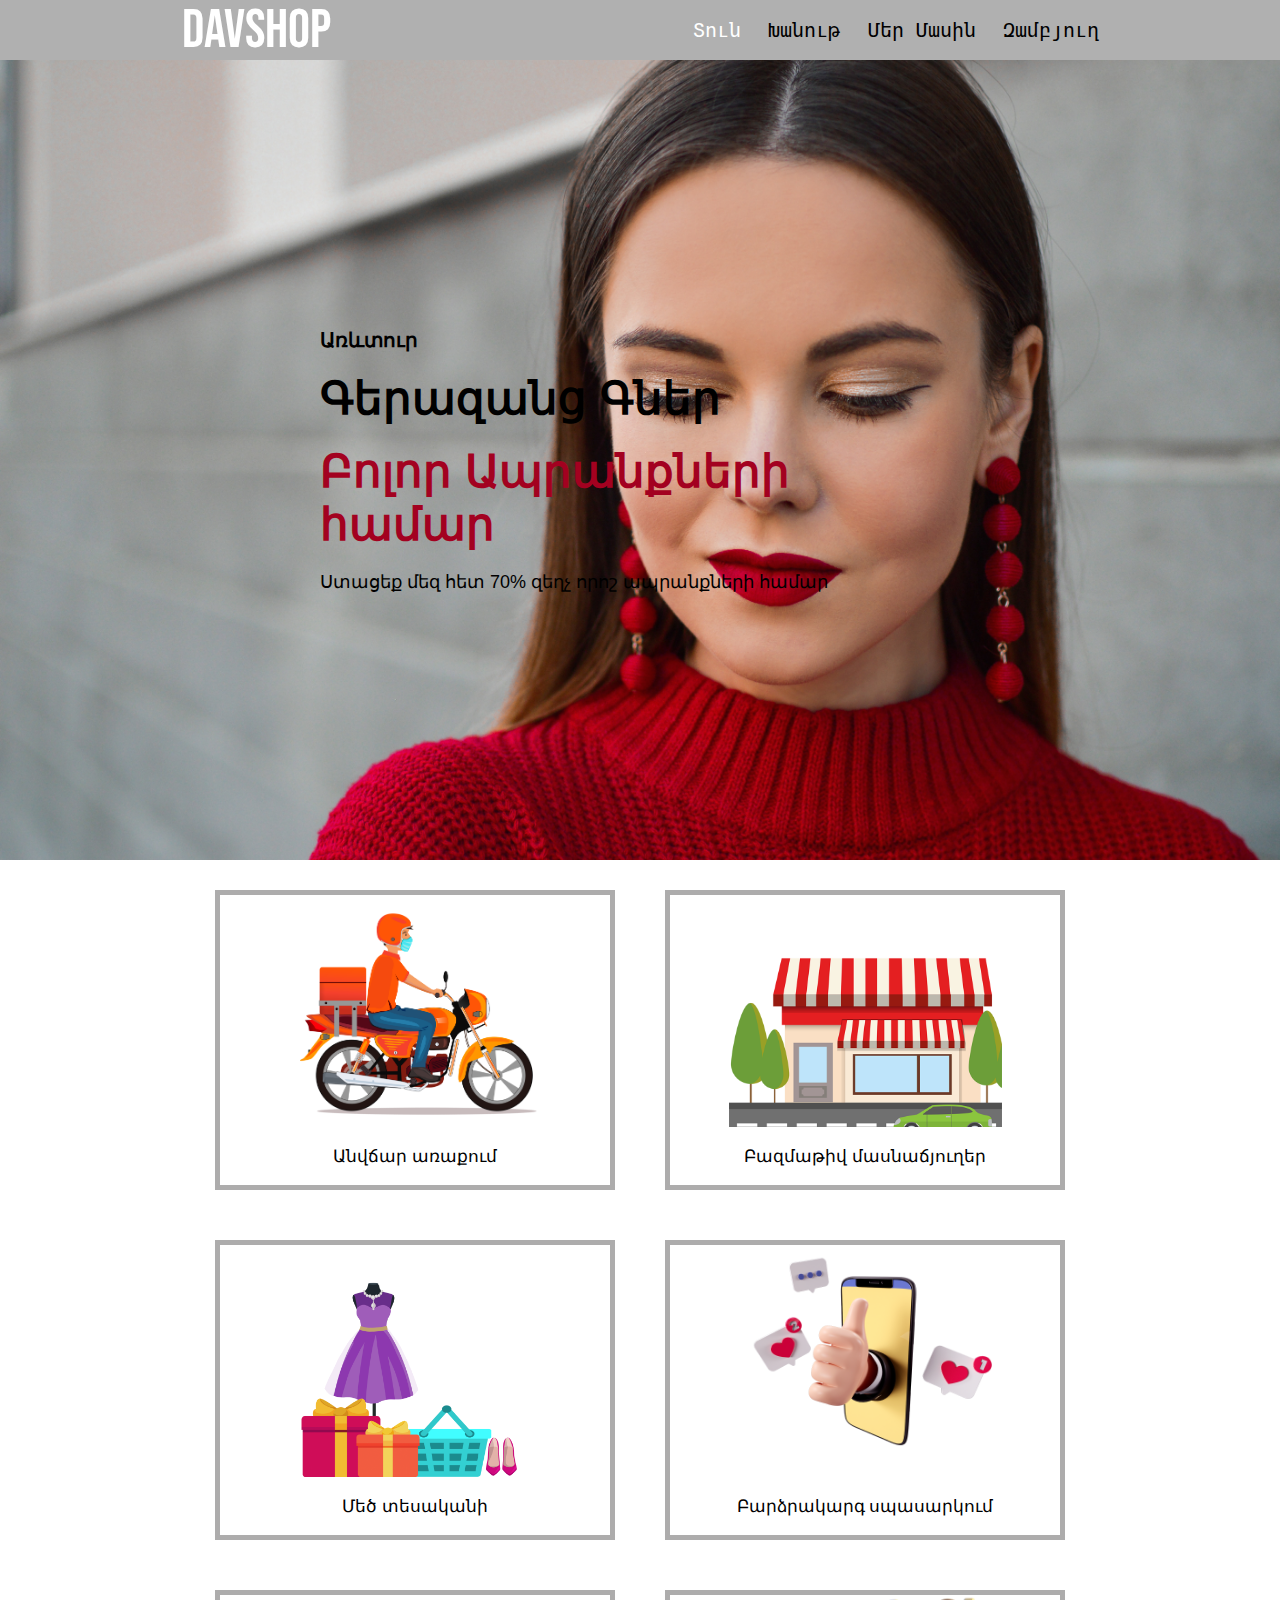
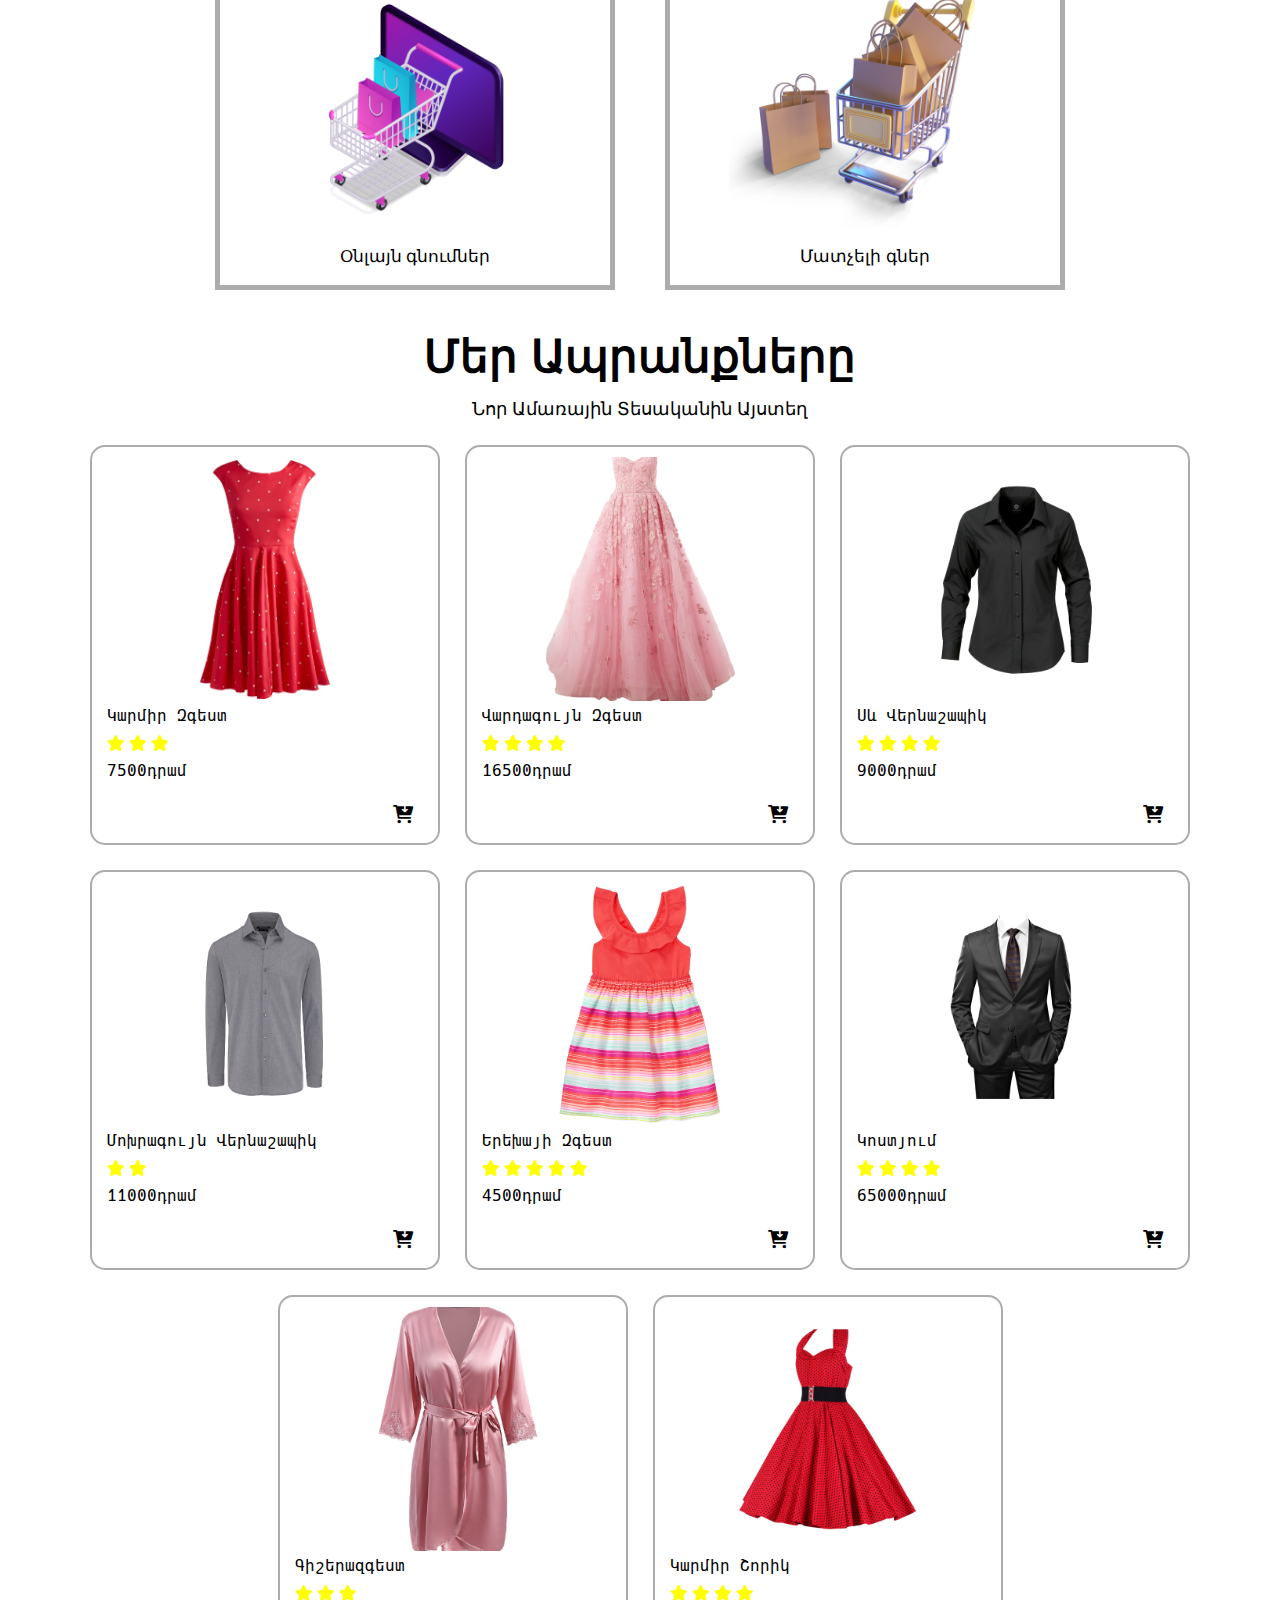
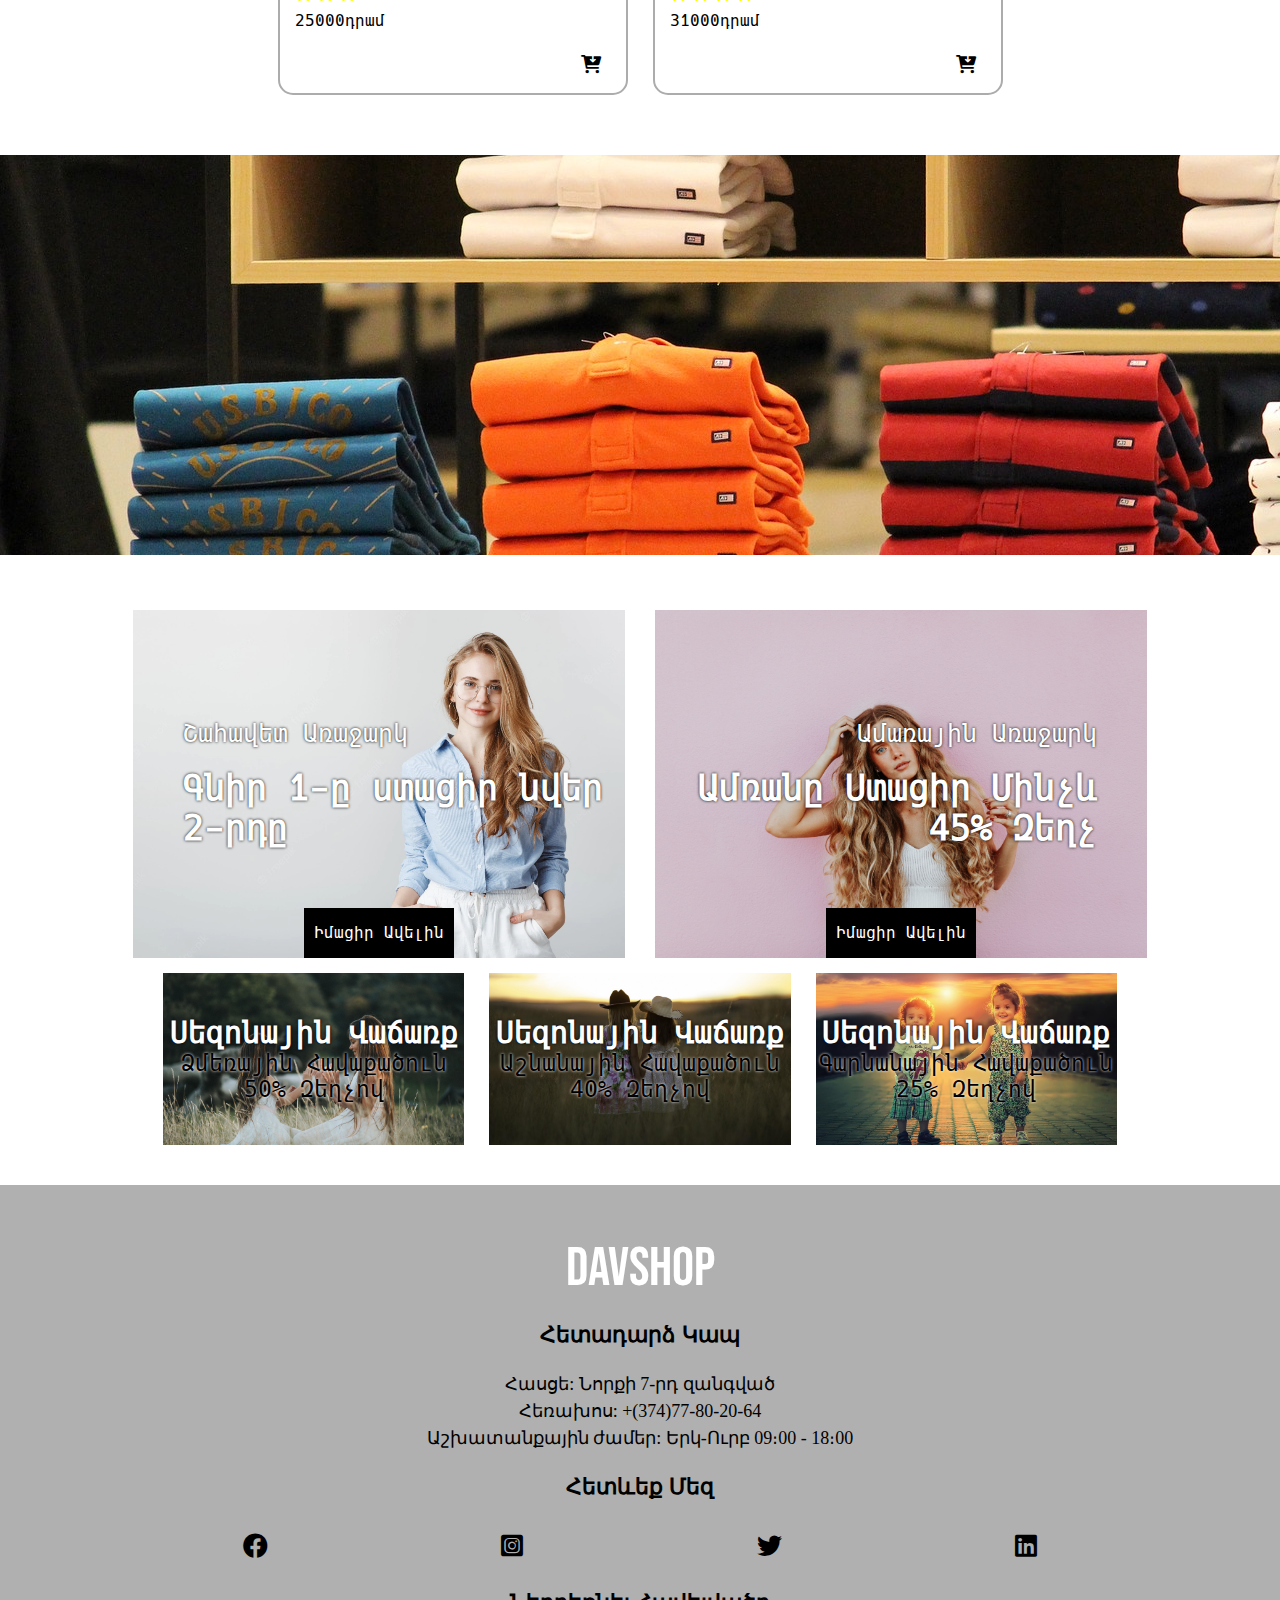
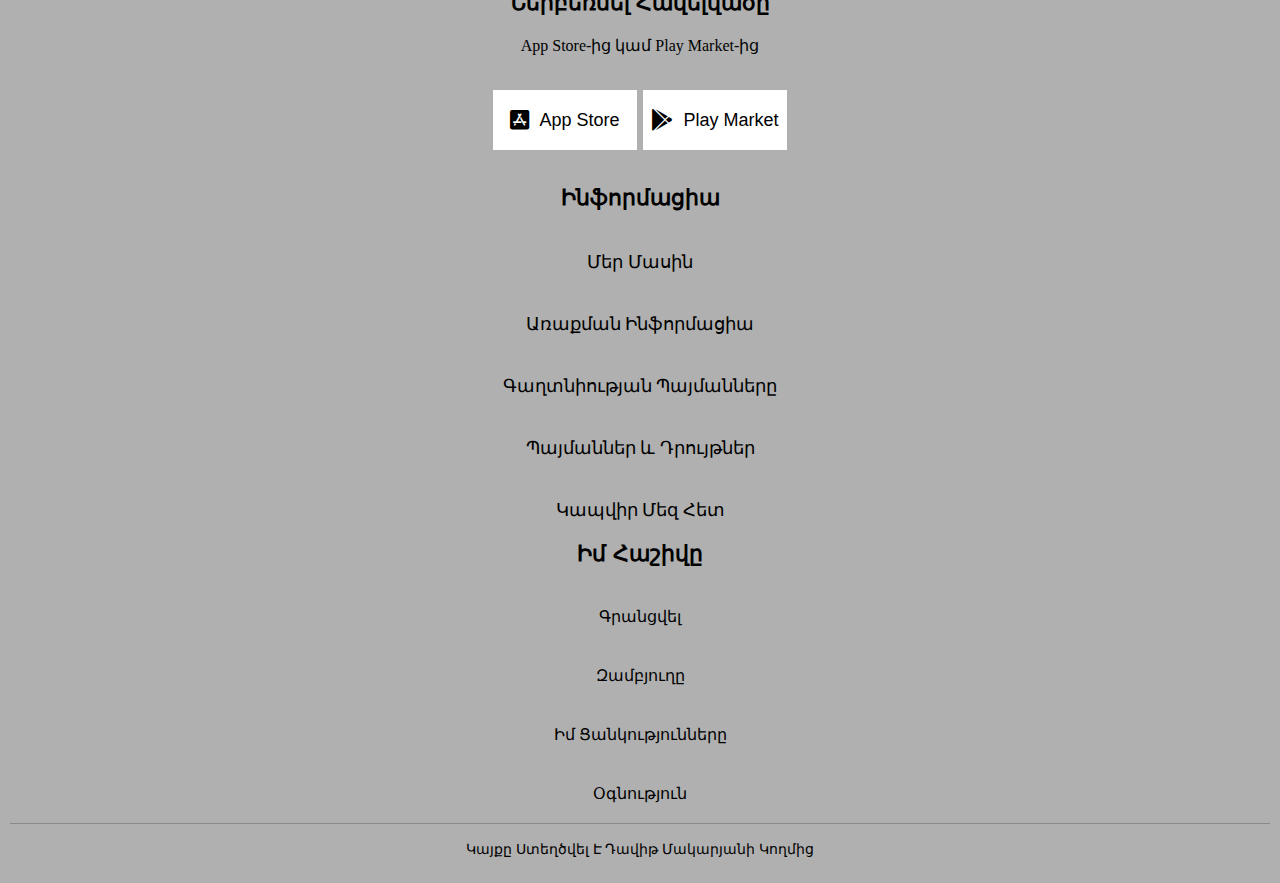
<file: index.html>
<!DOCTYPE html>
<html lang="en">
    <head>
        <meta charset="UTF-8">
        <meta http-equiv="X-UA-Compatible" content="IE=edge">
        <meta name="viewport" content="width=device-width, initial-scale=1.0">
        <link rel="stylesheet" href="style.css">
        <link rel="stylesheet" href="fontawesome-free-6.1.1-web/css/all.css">
        <link rel="stylesheet" href="media.css">
        <title>ՏՈՒՆ</title>
    </head>
    <body>
        <header class="header">
            <div class="header-left">
                <p class="logo">DAVSHOP</p>
            </div>
            <div class="header-right">
                <ul class="nav-ul">
                    <li class="nav-li active">Տուն</li>
                    <li class="nav-li">
                        <a href="shop.html" class="header-nav-li-a">Խանութ</a>
                    </li>
                    <li class="nav-li">
                        <a href="about.html" class="header-nav-li-a">Մեր Մասին</a>
                    </li>
                    <li class="nav-li">
                        <a href="basket.html" class="header-nav-li-a">Զամբյուղ</a>
                    </li>
                </ul>
                <div class="burger">
                    <div class="line line1"></div>
                    <div class="line line2"></div>
                    <div class="line line3"></div>
                </div>
                <div class="burgerContent">
                    <ul class="burger-ul">
                        <li class="burger-li active">Տուն</li>
                        <li class="burger-li">Խանութ</li>
                        <li class="burger-li">Մեր Մասին</li>
                        <li class="burger-li">Զամբյուղ</li>
                    </ul>
                </div>
            </div>
        </header>
        <main>
            <div class="inside-main">
                <div class="box-inside-main">
                    <p class="main-buy">Առևտուր</p>
                    <p class="main-price">Գերազանց Գներ</p>
                    <p class="main-all-products">Բոլոր Ապրանքների համար</p>
                    <p class="main-get">Ստացեք մեզ հետ 70% զեղչ որոշ ապրանքների համար</p>
                </div>
            </div>
        </main>
        <div class="under-main">
            <div class="box-under-main">
                <div class="under-main-img under-img1"></div>
                <div class="under-main-text">
                    <p class="under-main-text-text">
                        Անվճար առաքում
                    </p>
                </div>
            </div>
            <div class="box-under-main">
                <div class="under-main-img under-img2"></div>
                <div class="under-main-text">
                    <p class="under-main-text-text">
                        Բազմաթիվ մասնաճյուղեր
                    </p>
                </div>
            </div>
            <div class="box-under-main">
                <div class="under-main-img under-img3"></div>
                <div class="under-main-text">
                    <p class="under-main-text-text">
                        Մեծ տեսականի
                    </p>
                </div>
            </div>
            <div class="box-under-main">
                <div class="under-main-img under-img4"></div>
                <div class="under-main-text">
                    <p class="under-main-text-text">
                        Բարձրակարգ սպասարկում
                    </p>
                </div>
            </div>
            <div class="box-under-main">
                <div class="under-main-img under-img5"></div>
                <div class="under-main-text">
                    <p class="under-main-text-text">
                        Օնլայն գնումներ
                    </p>
                </div>
            </div>
            <div class="box-under-main">
                <div class="under-main-img under-img6"></div>
                <div class="under-main-text">
                    <p class="under-main-text-text">
                        Մատչելի գներ
                    </p>
                </div>
            </div>
        </div>
        <div class="ourProducts">
            <div class="ourProdcuts-title">
                <p class="ourProdcuts-title-title">Մեր Ապրանքները</p>
                <p class="ourProducts-title-text">Նոր Ամառային Տեսականին Այստեղ</p>
            </div>
            <div class="ourProducts-catalog">
                <div class="dress-box">
                    <div class="dress-img dress-img1"></div>
                    <div class="dress-opinion">
                        <p class="dress-name">Կարմիր Զգեստ</p>
                        <i class="fa-solid fa-star"></i>
                        <i class="fa-solid fa-star"></i>
                        <i class="fa-solid fa-star"></i>
                        <p class="dress-price">7500դրամ</p>
                    </div>
                    <div class="dress-basket">
                        <i class="fa-solid fa-cart-arrow-down"></i>
                    </div>
                    <div class="teqvox"></div>
                </div>
                <div class="dress-box">
                    <div class="dress-img dress-img2"></div>
                    <div class="dress-opinion">
                        <p class="dress-name">Վարդագույն Զգեստ</p>
                        <i class="fa-solid fa-star"></i>
                        <i class="fa-solid fa-star"></i>
                        <i class="fa-solid fa-star"></i>
                        <i class="fa-solid fa-star"></i>
                        <p class="dress-price">16500դրամ</p>
                    </div>
                    <div class="dress-basket">
                        <i class="fa-solid fa-cart-arrow-down"></i>
                    </div>
                    <div class="teqvox"></div>
                </div>
                <div class="dress-box">
                    <div class="dress-img dress-img3"></div>
                    <div class="dress-opinion">
                        <p class="dress-name">Սև Վերնաշապիկ</p>
                        <i class="fa-solid fa-star"></i>
                        <i class="fa-solid fa-star"></i>
                        <i class="fa-solid fa-star"></i>
                        <i class="fa-solid fa-star"></i>
                        <p class="dress-price">9000դրամ</p>
                    </div>
                    <div class="dress-basket">
                        <i class="fa-solid fa-cart-arrow-down"></i>
                    </div>
                    <div class="teqvox"></div>
                </div>
                <div class="dress-box">
                    <div class="dress-img dress-img4"></div>
                    <div class="dress-opinion">
                        <p class="dress-name">Մոխրագույն Վերնաշապիկ</p>
                        <i class="fa-solid fa-star"></i>
                        <i class="fa-solid fa-star"></i>
                        <p class="dress-price">11000դրամ</p>
                    </div>
                    <div class="dress-basket">
                        <i class="fa-solid fa-cart-arrow-down"></i>
                    </div>
                    <div class="teqvox"></div>
                </div>
                <div class="dress-box">
                    <div class="dress-img dress-img5"></div>
                    <div class="dress-opinion">
                        <p class="dress-name">Երեխայի Զգեստ</p>
                        <i class="fa-solid fa-star"></i>
                        <i class="fa-solid fa-star"></i>
                        <i class="fa-solid fa-star"></i>
                        <i class="fa-solid fa-star"></i>
                        <i class="fa-solid fa-star"></i>
                        <p class="dress-price">4500դրամ</p>
                    </div>
                    <div class="dress-basket">
                        <i class="fa-solid fa-cart-arrow-down"></i>
                    </div>
                    <div class="teqvox"></div>
                </div>
                <div class="dress-box">
                    <div class="dress-img dress-img6"></div>
                    <div class="dress-opinion">
                        <p class="dress-name">Կոստյում</p>
                        <i class="fa-solid fa-star"></i>
                        <i class="fa-solid fa-star"></i>
                        <i class="fa-solid fa-star"></i>
                        <i class="fa-solid fa-star"></i>
                        <p class="dress-price">65000դրամ</p>
                    </div>
                    <div class="dress-basket">
                        <i class="fa-solid fa-cart-arrow-down"></i>
                    </div>
                    <div class="teqvox"></div>
                </div>
                <div class="dress-box">
                    <div class="dress-img dress-img7"></div>
                    <div class="dress-opinion">
                        <p class="dress-name">Գիշերազգեստ</p>
                        <i class="fa-solid fa-star"></i>
                        <i class="fa-solid fa-star"></i>
                        <i class="fa-solid fa-star"></i>
                        <p class="dress-price">25000դրամ</p>
                    </div>
                    <div class="dress-basket">
                        <i class="fa-solid fa-cart-arrow-down"></i>
                    </div>
                    <div class="teqvox"></div>
                </div>
                <div class="dress-box">
                    <div class="dress-img dress-img8"></div>
                    <div class="dress-opinion">
                        <p class="dress-name">Կարմիր Շորիկ</p>
                        <i class="fa-solid fa-star"></i>
                        <i class="fa-solid fa-star"></i>
                        <i class="fa-solid fa-star"></i>
                        <i class="fa-solid fa-star"></i>
                        <p class="dress-price">31000դրամ</p>
                    </div>
                    <div class="dress-basket">
                        <i class="fa-solid fa-cart-arrow-down"></i>
                    </div>
                    <div class="teqvox"></div>
                </div>
            </div>
        </div>
        <div class="under-products">
            <div class="under-products-content">
                <p class="under-products-title">Զեղչավորման Ռազմավարություն</p>
                <p class="under-products-text">Ավելի Քան <span class="seventy">70% Զեղչ</span> Բոլոր Վերնաշապիկների և Աքսեսուարների Համար</p>
            </div>
        </div>
        <div class="up-footer">
            <div class="up-footer-inside">
                <div class="up-footer-inside-top">
                    <div class="up-footer-inside-top-left">
                        <p class="shah">Շահավետ Առաջարկ</p>
                        <p class="gnir1">Գնիր 1-ը ստացիր նվեր 2-րդը</p>
                        <div class="buy-btn btnleft">
                            <p>Իմացիր Ավելին</p>
                        </div>
                    </div>
                    <div class="up-footer-inside-top-right">
                        <p class="shah">Ամառային Առաջարկ</p>
                        <p class="gnir1 gnir2">Ամռանը Ստացիր Մինչև 45% Զեղչ</p>
                        <div class="buy-btn btnright">Իմացիր Ավելին</div>
                    </div>
                </div>
                <div class="up-footer-inside-bottom">
                    <div class="up-footer-inside-bottom-box">
                        <div class="ekoxdiv ekoxdiv1">
                            <p class="sezon">Սեզոնային Վաճառք</p>
                            <p class="about-sezon">Ձմեռային Հավաքածուն 50% Զեղչով</p>
                        </div>
                    </div>
                    <div class="up-footer-inside-bottom-box">
                        <div class="ekoxdiv ekoxdiv2">
                            <p class="sezon">Սեզոնային Վաճառք</p>
                            <p class="about-sezon">Աշնանային Հավաքածուն 40% Զեղչով</p>
                        </div>
                    </div>
                    <div class="up-footer-inside-bottom-box">
                        <div class="ekoxdiv ekoxdiv3">
                            <p class="sezon">Սեզոնային Վաճառք</p>
                            <p class="about-sezon">Գարնանային Հավաքածուն 25% Զեղչով</p>
                        </div>
                    </div>
                </div>
            </div>
        </div>
        <footer>
            <div class="footer-up">
                <div class="footer-1">
                    <p class="logo">DAVSHOP</p>
                    <p class="heta">Հետադարձ Կապ</p>
                    <div class="address">
                        <p class="address-part">Հասցե: Նորքի 7-րդ զանգված</p>
                        <p class="address-part">Հեռախոս: +(374)77-80-20-64</p>
                        <p class="address-part">Աշխատանքային ժամեր: Երկ-Ուրբ 09։00 - 18։00</p>
                    </div>
                    <p class="heta">Հետևեք Մեզ</p>
                    <div class="social-icons">
                        <i class="fa-brands fa-facebook ic"></i>
                        <i class="fa-brands fa-instagram-square ic"></i>
                        <i class="fa-brands fa-twitter ic"></i>
                        <i class="fa-brands fa-linkedin ic"></i>
                    </div>
                    <p class="heta">Ներբեռնել Հավելվածը</p>
                    <p>App Store-ից կամ Play Market-ից</p>
                    <div class="store-play">
                        <div class="app mas">
                            <i class="fa-brands fa-app-store-ios asd"></i>
                            <p class="dsa">App Store</p>
                        </div>
                        <div class="play mas">
                            <i class="fa-brands fa-google-play asd"></i>
                            <p class="dsa">Play Market</p>
                        </div>
                    </div>
                </div>
                <div class="footer-2">
                    <p class="info">Ինֆորմացիա</p>
                    <p class="footer-2-info">Մեր Մասին</p>
                    <p class="footer-2-info">Առաքման Ինֆորմացիա</p>
                    <p class="footer-2-info">Գաղտնիության Պայմանները</p>
                    <p class="footer-2-info">Պայմաններ և Դրույթներ</p>
                    <p class="footer-2-info">Կապվիր Մեզ Հետ</p>
                </div>
                <div class="footer-3">
                    <p class="info">Իմ Հաշիվը</p>
                    <p class="footer-3-info">Գրանցվել</p>
                    <p class="footer-3-info">Զամբյուղը</p>
                    <p class="footer-3-info">Իմ Ցանկությունները</p>
                    <p class="footer-3-info">Օգնություն</p>
                </div>
            </div>
            <div class="footer-bottom">
                <p class="footer-bottom-text">Կայքը Ստեղծվել Է Դավիթ Մակարյանի Կողմից</p>
            </div>
        </footer>
        <script src="main.js"></script>
    </body>
</html>
</file>
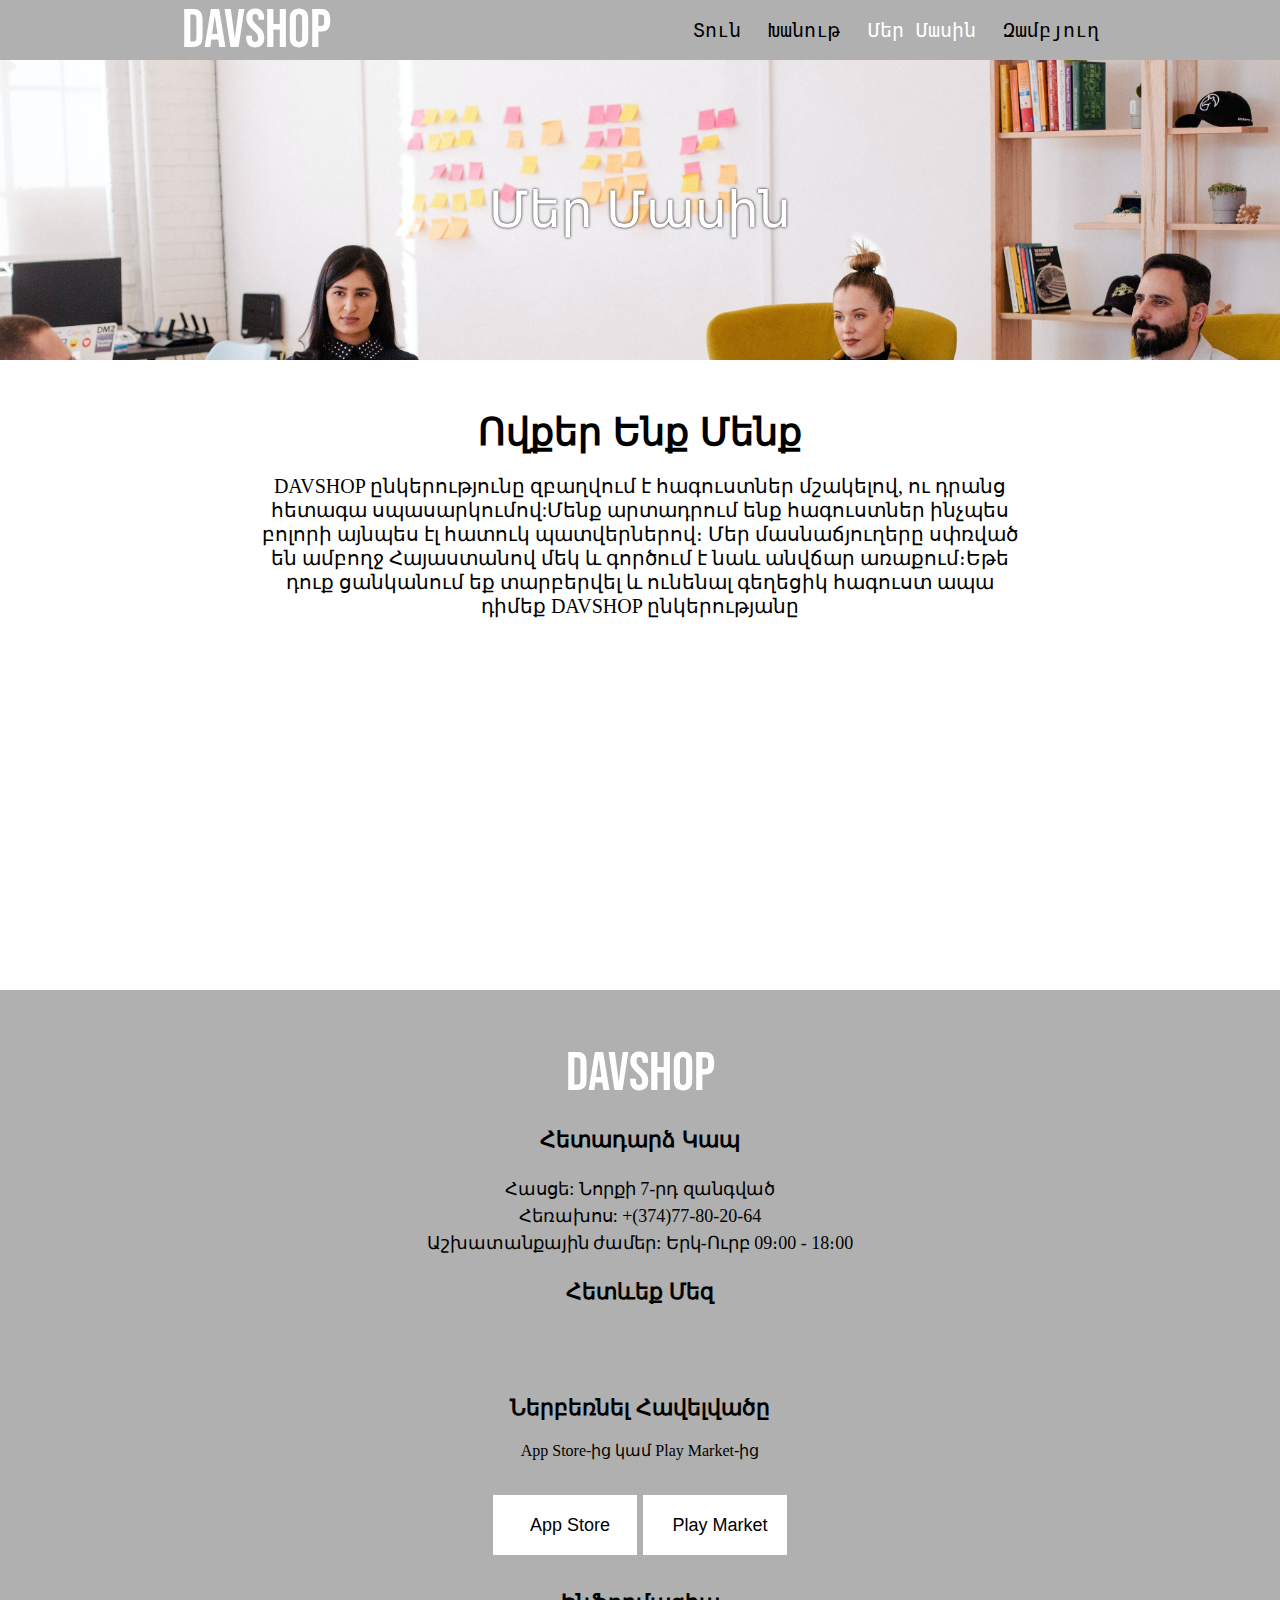
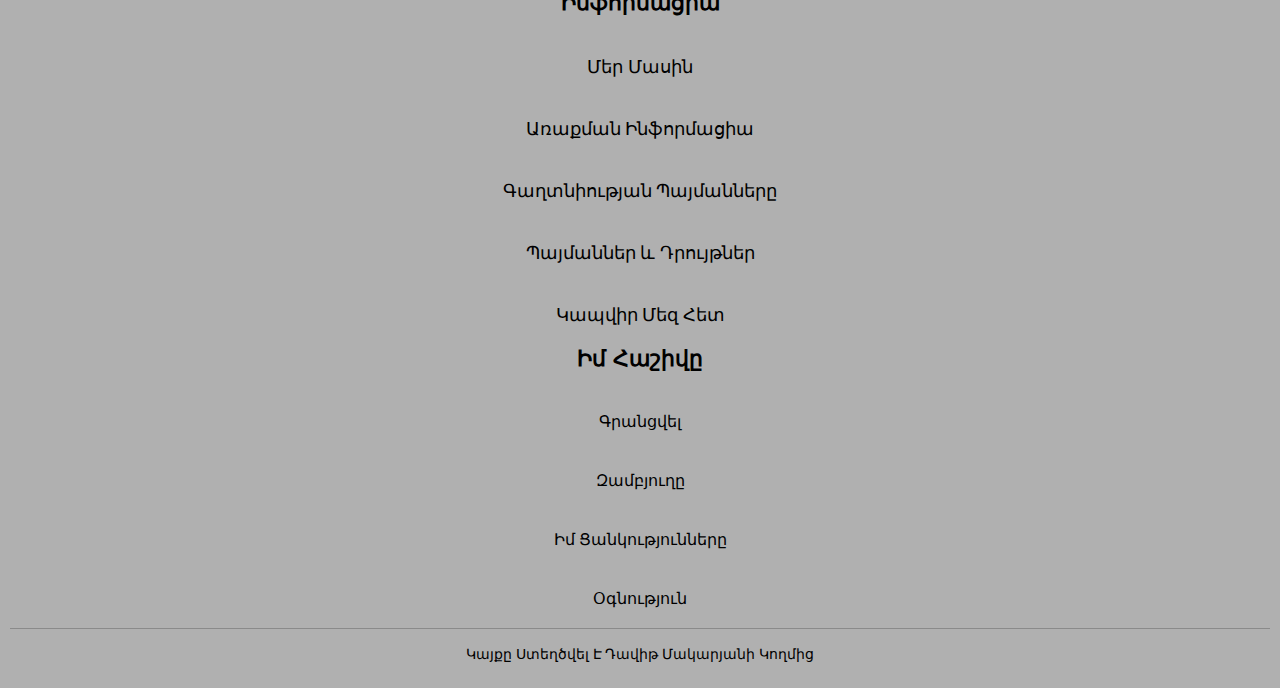
<file: about.html>
<!DOCTYPE html>
<html lang="en">
    <head>
        <meta charset="UTF-8">
        <meta http-equiv="X-UA-Compatible" content="IE=edge">
        <meta name="viewport" content="width=device-width, initial-scale=1.0">
        <link rel="stylesheet" href="style.css">
        <link rel="stylesheet" href="media.css">
        <title>ՄԵՐ ՄԱՍԻՆ</title>
    </head>
    <body>
        <header class="header">
            <div class="header-left">
                <p class="logo">DAVSHOP</p>
            </div>
            <div class="header-right">
                <ul class="nav-ul">
                    <li class="nav-li">
                        <a href="index.html" class="header-nav-li-a">Տուն</a>
                    </li>
                    <li class="nav-li">
                        <a href="shop.html" class="header-nav-li-a">Խանութ</a>
                    </li>
                    <li class="nav-li active">Մեր Մասին</li>
                    <li class="nav-li">
                        <a href="basket.html" class="header-nav-li-a">Զամբյուղ</a>
                    </li>
                </ul>
                <div class="burger">
                    <div class="line line1"></div>
                    <div class="line line2"></div>
                    <div class="line line3"></div>
                </div>
                <div class="burgerContent">
                    <ul class="burger-ul">
                        <li class="burger-li active">Տուն</li>
                        <li class="burger-li">Խանութ</li>
                        <li class="burger-li">Մեր Մասին</li>
                        <li class="burger-li">Զամբյուղ</li>
                    </ul>
                </div>
            </div>
        </header>



        <div class="main-about">
            <div class="main-about-inside">
                <p class="mermasin">Մեր Մասին</p>
            </div>
        </div>
        <div class="section-about">
            <div class="section-about-inside">
                <p class="about-inside-title">Ովքեր Ենք Մենք</p>
                <p class="about-inside-text">DAVSHOP ընկերությունը զբաղվում է հագուստներ մշակելով, ու դրանց հետագա սպասարկումով:Մենք արտադրում ենք հագուստներ ինչպես բոլորի այնպես էլ հատուկ պատվերներով։ Մեր մասնաճյուղերը սփռված են ամբողջ Հայաստանով մեկ և գործում է նաև անվճար առաքում։Եթե դուք ցանկանում եք տարբերվել և ունենալ գեղեցիկ հագուստ ապա դիմեք DAVSHOP ընկերությանը</p>
            </div>
        </div>
        


        <footer>
            <div class="footer-up">
                <div class="footer-1">
                    <p class="logo">DAVSHOP</p>
                    <p class="heta">Հետադարձ Կապ</p>
                    <div class="address">
                        <p class="address-part">Հասցե: Նորքի 7-րդ զանգված</p>
                        <p class="address-part">Հեռախոս: +(374)77-80-20-64</p>
                        <p class="address-part">Աշխատանքային ժամեր: Երկ-Ուրբ 09։00 - 18։00</p>
                    </div>
                    <p class="heta">Հետևեք Մեզ</p>
                    <div class="social-icons">
                        <i class="fa-brands fa-facebook ic"></i>
                        <i class="fa-brands fa-instagram-square ic"></i>
                        <i class="fa-brands fa-twitter ic"></i>
                        <i class="fa-brands fa-linkedin ic"></i>
                    </div>
                    <p class="heta">Ներբեռնել Հավելվածը</p>
                    <p>App Store-ից կամ Play Market-ից</p>
                    <div class="store-play">
                        <div class="app mas">
                            <i class="fa-brands fa-app-store-ios asd"></i>
                            <p class="dsa">App Store</p>
                        </div>
                        <div class="play mas">
                            <i class="fa-brands fa-google-play asd"></i>
                            <p class="dsa">Play Market</p>
                        </div>
                    </div>
                </div>
                <div class="footer-2">
                    <p class="info">Ինֆորմացիա</p>
                    <p class="footer-2-info">Մեր Մասին</p>
                    <p class="footer-2-info">Առաքման Ինֆորմացիա</p>
                    <p class="footer-2-info">Գաղտնիության Պայմանները</p>
                    <p class="footer-2-info">Պայմաններ և Դրույթներ</p>
                    <p class="footer-2-info">Կապվիր Մեզ Հետ</p>
                </div>
                <div class="footer-3">
                    <p class="info">Իմ Հաշիվը</p>
                    <p class="footer-3-info">Գրանցվել</p>
                    <p class="footer-3-info">Զամբյուղը</p>
                    <p class="footer-3-info">Իմ Ցանկությունները</p>
                    <p class="footer-3-info">Օգնություն</p>
                </div>
            </div>
            <div class="footer-bottom">
                <p class="footer-bottom-text">Կայքը Ստեղծվել Է Դավիթ Մակարյանի Կողմից</p>
            </div>
        </footer>
        <script src="main.js"></script>
    </body>
</html>
</file>
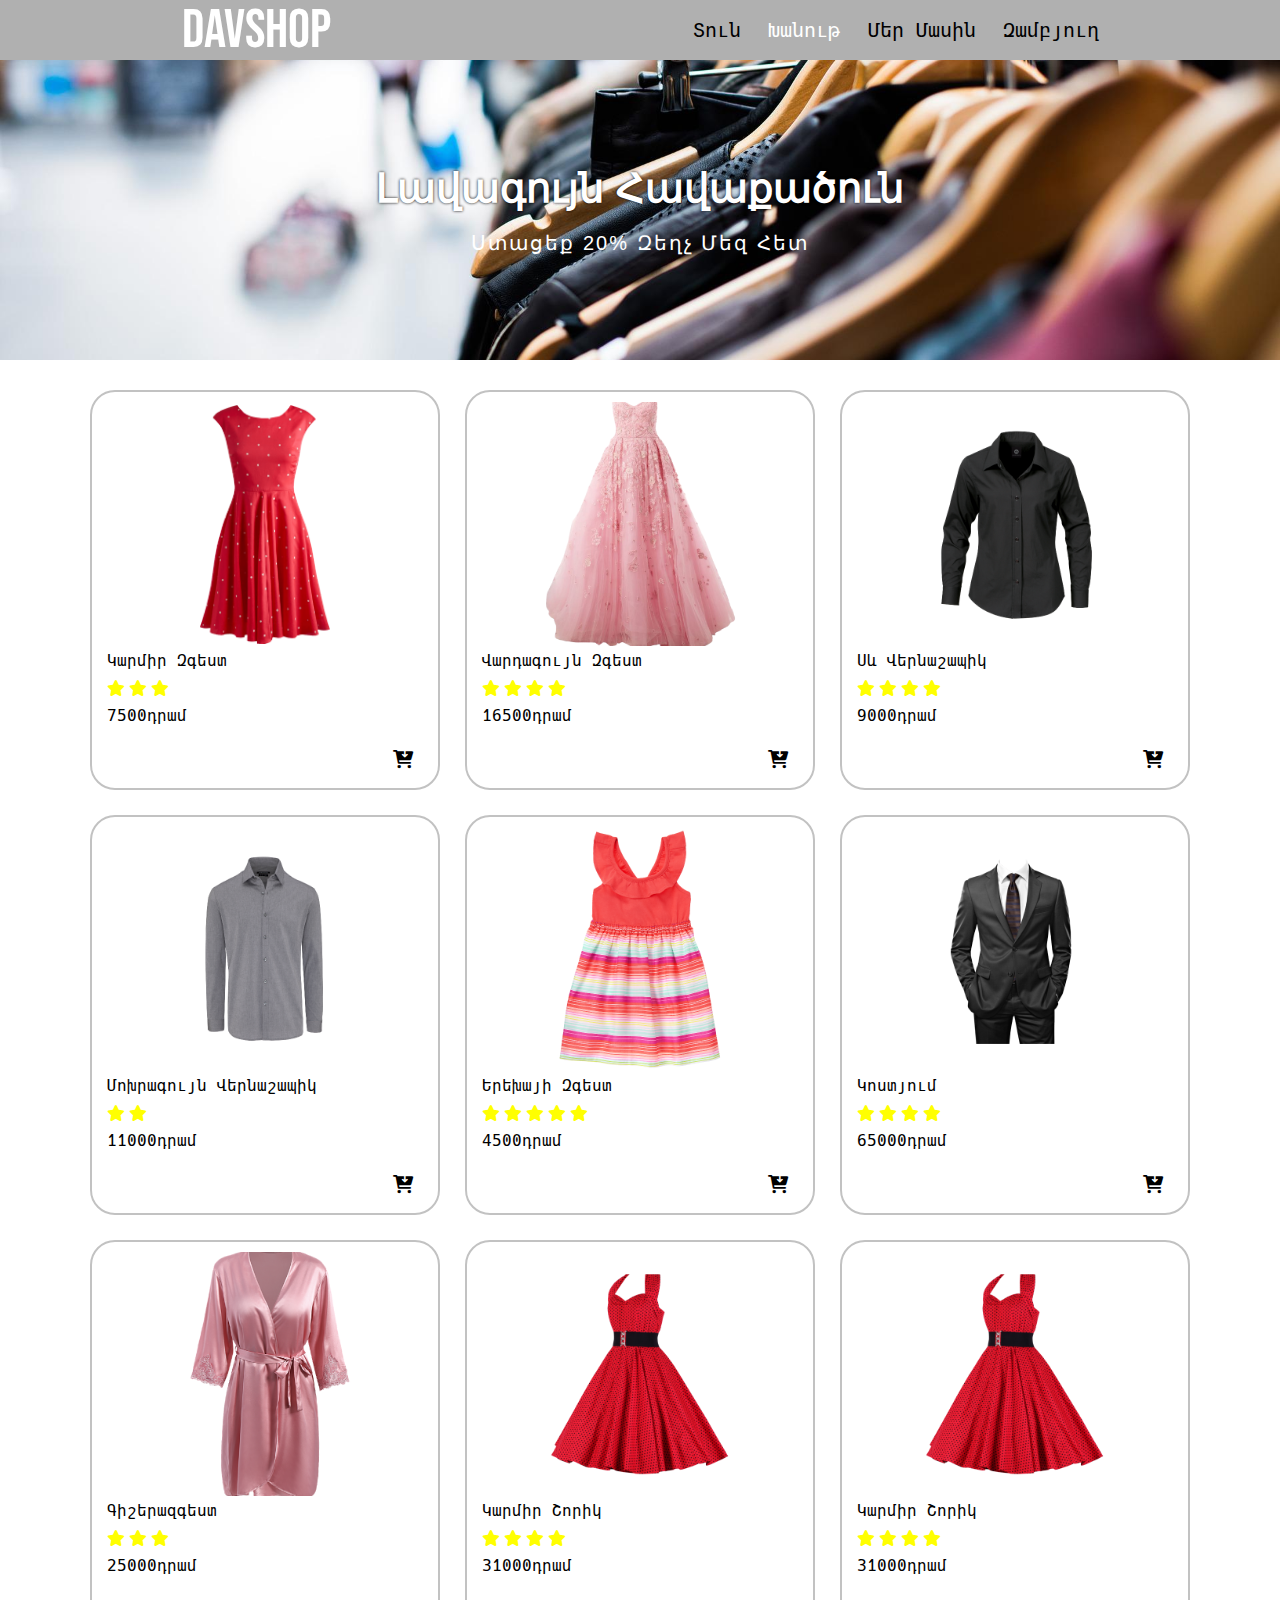
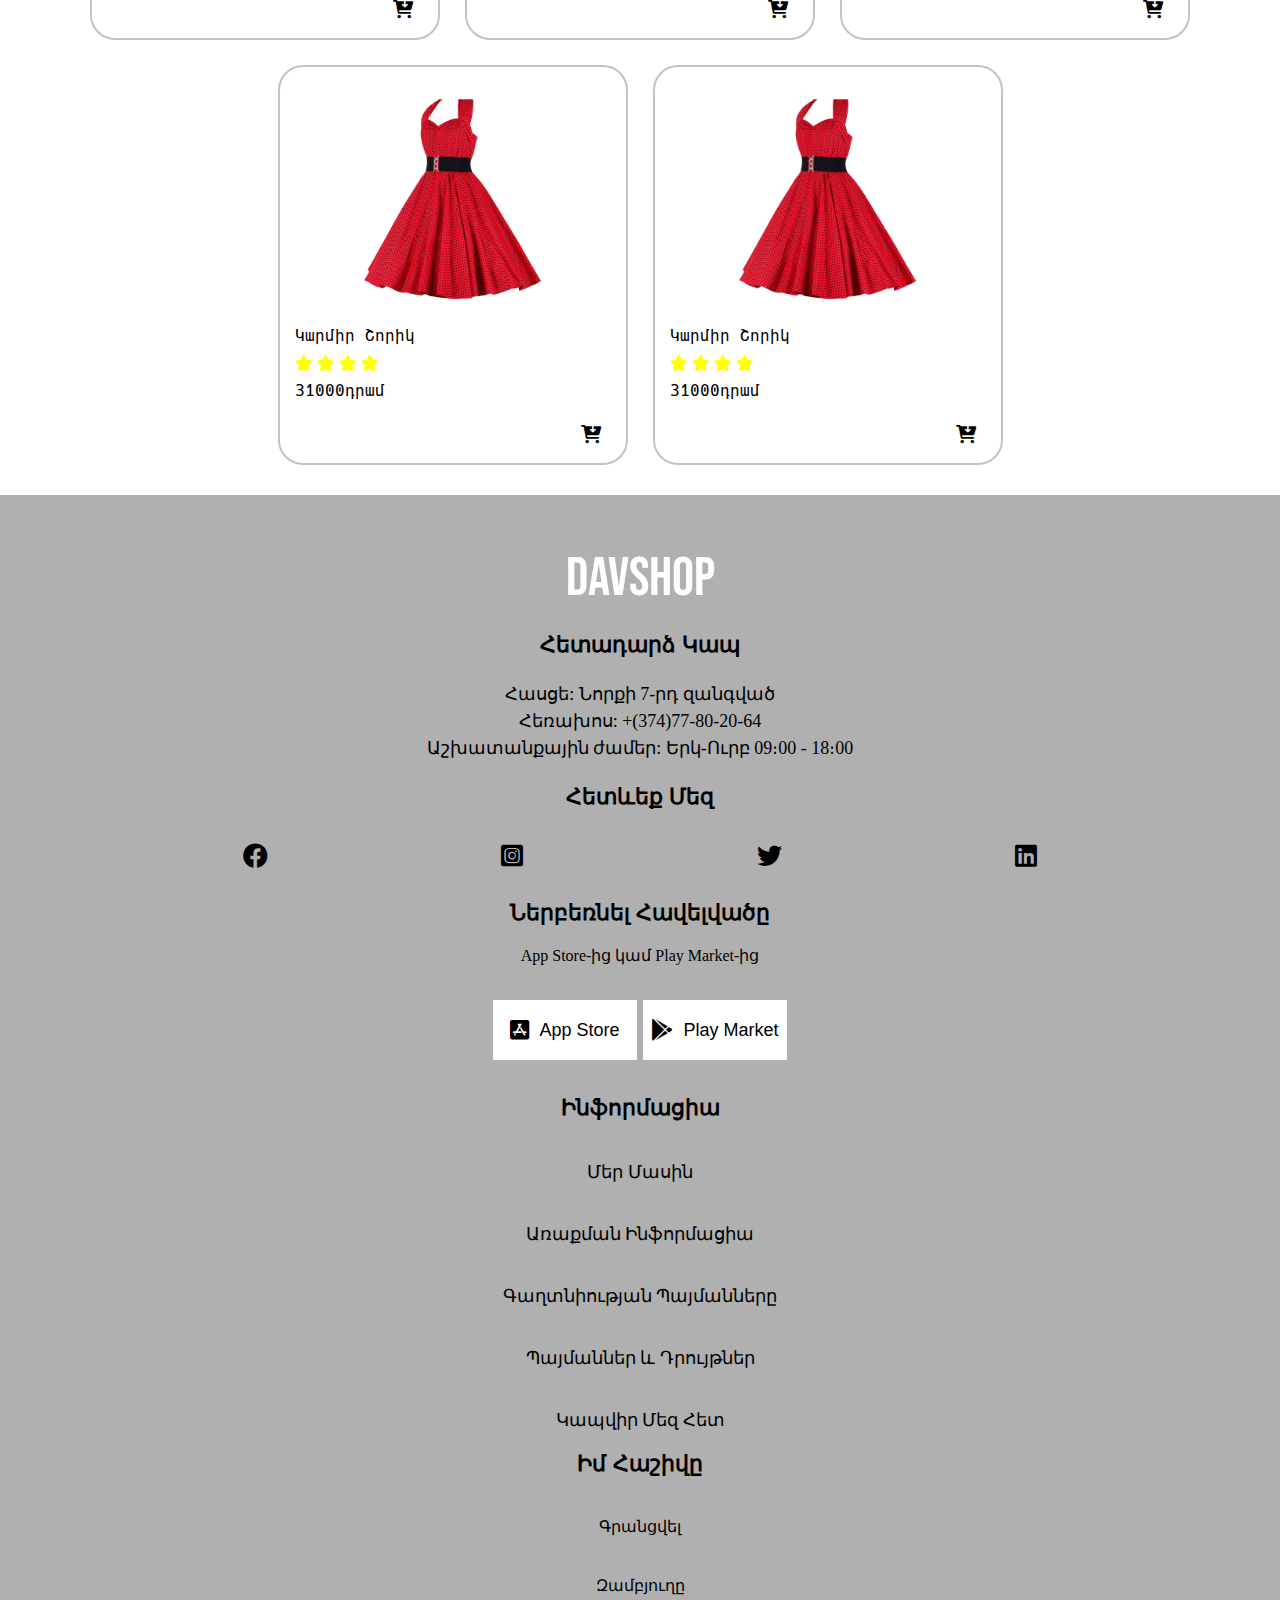
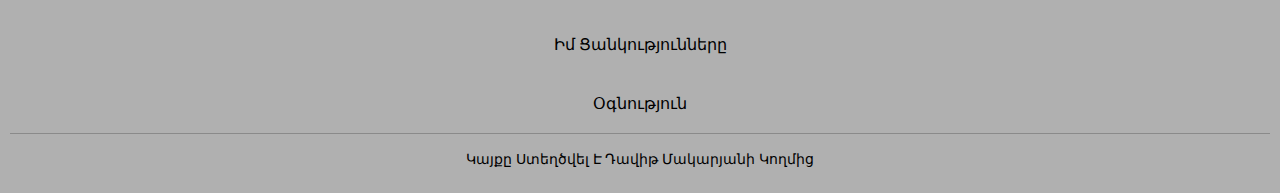
<file: shop.html>
<!DOCTYPE html>
<html lang="en">
    <head>
        <meta charset="UTF-8">
        <meta http-equiv="X-UA-Compatible" content="IE=edge">
        <meta name="viewport" content="width=device-width, initial-scale=1.0">
        <link rel="stylesheet" href="fontawesome-free-6.1.1-web/css/all.min.css">
        <link rel="stylesheet" href="style.css">
        <link rel="stylesheet" href="media.css">
        <title>ԽԱՆՈՒԹ</title>
    </head>
    <body>
        <header class="header">
            <div class="header-left">
                <p class="logo">DAVSHOP</p>
            </div>
            <div class="header-right">
                <ul class="nav-ul">
                    <li class="nav-li">
                        <a href="index.html" class="header-nav-li-a">Տուն</a>
                    </li>
                    <li class="nav-li active">Խանութ</li>
                    <li class="nav-li">
                        <a href="about.html" class="header-nav-li-a">Մեր Մասին</a>
                    </li>
                    <li class="nav-li">
                        <a href="basket.html" class="header-nav-li-a">Զամբյուղ</a>
                    </li>
                </ul>
                <div class="burger">
                    <div class="line line1"></div>
                    <div class="line line2"></div>
                    <div class="line line3"></div>
                </div>
                <div class="burgerContent">
                    <ul class="burger-ul">
                        <li class="burger-li active">Տուն</li>
                        <li class="burger-li">Խանութ</li>
                        <li class="burger-li">Մեր Մասին</li>
                        <li class="burger-li">Զամբյուղ</li>
                    </ul>
                </div>
            </div>
        </header>



        <div class="main-shop">
            <div class="main-shop-inside">
                <p class="lavaguyn">Լավագույն Հավաքածուն</p>
                <p class="xnayeq">Ստացեք 20% Զեղչ Մեզ Հետ</p>
            </div>
        </div>
        <div class="glob">
            <div class="ourProducts-catalog shopicatalog">
                <div class="dress-box dress-box-shop">
                    <div class="dress-img dress-img1"></div>
                    <div class="dress-opinion">
                        <p class="dress-name">Կարմիր Զգեստ</p>
                        <i class="fa-solid fa-star"></i>
                        <i class="fa-solid fa-star"></i>
                        <i class="fa-solid fa-star"></i>
                        <p class="dress-price">7500դրամ</p>
                    </div>
                    <div class="dress-basket">
                        <i class="fa-solid fa-cart-arrow-down"></i>
                    </div>
                    <div class="teqvox"></div>
                </div>
                <div class="dress-box dress-box-shop">
                    <div class="dress-img dress-img2"></div>
                    <div class="dress-opinion">
                        <p class="dress-name">Վարդագույն Զգեստ</p>
                        <i class="fa-solid fa-star"></i>
                        <i class="fa-solid fa-star"></i>
                        <i class="fa-solid fa-star"></i>
                        <i class="fa-solid fa-star"></i>
                        <p class="dress-price">16500դրամ</p>
                    </div>
                    <div class="dress-basket">
                        <i class="fa-solid fa-cart-arrow-down"></i>
                    </div>
                    <div class="teqvox"></div>
                </div>
                <div class="dress-box dress-box-shop">
                    <div class="dress-img dress-img3"></div>
                    <div class="dress-opinion">
                        <p class="dress-name">Սև Վերնաշապիկ</p>
                        <i class="fa-solid fa-star"></i>
                        <i class="fa-solid fa-star"></i>
                        <i class="fa-solid fa-star"></i>
                        <i class="fa-solid fa-star"></i>
                        <p class="dress-price">9000դրամ</p>
                    </div>
                    <div class="dress-basket">
                        <i class="fa-solid fa-cart-arrow-down"></i>
                    </div>
                    <div class="teqvox"></div>
                </div>
                <div class="dress-box dress-box-shop">
                    <div class="dress-img dress-img4"></div>
                    <div class="dress-opinion">
                        <p class="dress-name">Մոխրագույն Վերնաշապիկ</p>
                        <i class="fa-solid fa-star"></i>
                        <i class="fa-solid fa-star"></i>
                        <p class="dress-price">11000դրամ</p>
                    </div>
                    <div class="dress-basket">
                        <i class="fa-solid fa-cart-arrow-down"></i>
                    </div>
                    <div class="teqvox"></div>
                </div>
                <div class="dress-box dress-box-shop">
                    <div class="dress-img dress-img5"></div>
                    <div class="dress-opinion">
                        <p class="dress-name">Երեխայի Զգեստ</p>
                        <i class="fa-solid fa-star"></i>
                        <i class="fa-solid fa-star"></i>
                        <i class="fa-solid fa-star"></i>
                        <i class="fa-solid fa-star"></i>
                        <i class="fa-solid fa-star"></i>
                        <p class="dress-price">4500դրամ</p>
                    </div>
                    <div class="dress-basket">
                        <i class="fa-solid fa-cart-arrow-down"></i>
                    </div>
                    <div class="teqvox"></div>
                </div>
                <div class="dress-box dress-box-shop">
                    <div class="dress-img dress-img6"></div>
                    <div class="dress-opinion">
                        <p class="dress-name">Կոստյում</p>
                        <i class="fa-solid fa-star"></i>
                        <i class="fa-solid fa-star"></i>
                        <i class="fa-solid fa-star"></i>
                        <i class="fa-solid fa-star"></i>
                        <p class="dress-price">65000դրամ</p>
                    </div>
                    <div class="dress-basket">
                        <i class="fa-solid fa-cart-arrow-down"></i>
                    </div>
                    <div class="teqvox"></div>
                </div>
                <div class="dress-box dress-box-shop">
                    <div class="dress-img dress-img7"></div>
                    <div class="dress-opinion">
                        <p class="dress-name">Գիշերազգեստ</p>
                        <i class="fa-solid fa-star"></i>
                        <i class="fa-solid fa-star"></i>
                        <i class="fa-solid fa-star"></i>
                        <p class="dress-price">25000դրամ</p>
                    </div>
                    <div class="dress-basket">
                        <i class="fa-solid fa-cart-arrow-down"></i>
                    </div>
                    <div class="teqvox"></div>
                </div>
                <div class="dress-box dress-box-shop">
                    <div class="dress-img dress-img8"></div>
                    <div class="dress-opinion">
                        <p class="dress-name">Կարմիր Շորիկ</p>
                        <i class="fa-solid fa-star"></i>
                        <i class="fa-solid fa-star"></i>
                        <i class="fa-solid fa-star"></i>
                        <i class="fa-solid fa-star"></i>
                        <p class="dress-price">31000դրամ</p>
                    </div>
                    <div class="dress-basket">
                        <i class="fa-solid fa-cart-arrow-down"></i>
                    </div>
                    <div class="teqvox"></div>
                </div>
                <div class="dress-box dress-box-shop">
                    <div class="dress-img dress-img8"></div>
                    <div class="dress-opinion">
                        <p class="dress-name">Կարմիր Շորիկ</p>
                        <i class="fa-solid fa-star"></i>
                        <i class="fa-solid fa-star"></i>
                        <i class="fa-solid fa-star"></i>
                        <i class="fa-solid fa-star"></i>
                        <p class="dress-price">31000դրամ</p>
                    </div>
                    <div class="dress-basket">
                        <i class="fa-solid fa-cart-arrow-down"></i>
                    </div>
                    <div class="teqvox"></div>
                </div>
                <div class="dress-box dress-box-shop">
                    <div class="dress-img dress-img8"></div>
                    <div class="dress-opinion">
                        <p class="dress-name">Կարմիր Շորիկ</p>
                        <i class="fa-solid fa-star"></i>
                        <i class="fa-solid fa-star"></i>
                        <i class="fa-solid fa-star"></i>
                        <i class="fa-solid fa-star"></i>
                        <p class="dress-price">31000դրամ</p>
                    </div>
                    <div class="dress-basket">
                        <i class="fa-solid fa-cart-arrow-down"></i>
                    </div>
                    <div class="teqvox"></div>
                </div>
                <div class="dress-box dress-box-shop">
                    <div class="dress-img dress-img8"></div>
                    <div class="dress-opinion">
                        <p class="dress-name">Կարմիր Շորիկ</p>
                        <i class="fa-solid fa-star"></i>
                        <i class="fa-solid fa-star"></i>
                        <i class="fa-solid fa-star"></i>
                        <i class="fa-solid fa-star"></i>
                        <p class="dress-price">31000դրամ</p>
                    </div>
                    <div class="dress-basket">
                        <i class="fa-solid fa-cart-arrow-down"></i>
                    </div>
                    <div class="teqvox"></div>
                </div>
            </div>
            <div class="ourProducts-catalog shopicatalog">
                <div class="dress-box dress-box-shop">
                    <div class="dress-img dress-img1"></div>
                    <div class="dress-opinion">
                        <p class="dress-name">Կարմիր Զգեստ</p>
                        <i class="fa-solid fa-star"></i>
                        <i class="fa-solid fa-star"></i>
                        <i class="fa-solid fa-star"></i>
                        <p class="dress-price">7500դրամ</p>
                    </div>
                    <div class="dress-basket">
                        <i class="fa-solid fa-cart-arrow-down"></i>
                    </div>
                    <div class="teqvox"></div>
                </div>
                <div class="dress-box dress-box-shop">
                    <div class="dress-img dress-img2"></div>
                    <div class="dress-opinion">
                        <p class="dress-name">Վարդագույն Զգեստ</p>
                        <i class="fa-solid fa-star"></i>
                        <i class="fa-solid fa-star"></i>
                        <i class="fa-solid fa-star"></i>
                        <i class="fa-solid fa-star"></i>
                        <p class="dress-price">16500դրամ</p>
                    </div>
                    <div class="dress-basket">
                        <i class="fa-solid fa-cart-arrow-down"></i>
                    </div>
                    <div class="teqvox"></div>
                </div>
                <div class="dress-box dress-box-shop">
                    <div class="dress-img dress-img3"></div>
                    <div class="dress-opinion">
                        <p class="dress-name">Սև Վերնաշապիկ</p>
                        <i class="fa-solid fa-star"></i>
                        <i class="fa-solid fa-star"></i>
                        <i class="fa-solid fa-star"></i>
                        <i class="fa-solid fa-star"></i>
                        <p class="dress-price">9000դրամ</p>
                    </div>
                    <div class="dress-basket">
                        <i class="fa-solid fa-cart-arrow-down"></i>
                    </div>
                    <div class="teqvox"></div>
                </div>
                <div class="dress-box dress-box-shop">
                    <div class="dress-img dress-img4"></div>
                    <div class="dress-opinion">
                        <p class="dress-name">Մոխրագույն Վերնաշապիկ</p>
                        <i class="fa-solid fa-star"></i>
                        <i class="fa-solid fa-star"></i>
                        <p class="dress-price">11000դրամ</p>
                    </div>
                    <div class="dress-basket">
                        <i class="fa-solid fa-cart-arrow-down"></i>
                    </div>
                    <div class="teqvox"></div>
                </div>
                <div class="dress-box dress-box-shop">
                    <div class="dress-img dress-img5"></div>
                    <div class="dress-opinion">
                        <p class="dress-name">Երեխայի Զգեստ</p>
                        <i class="fa-solid fa-star"></i>
                        <i class="fa-solid fa-star"></i>
                        <i class="fa-solid fa-star"></i>
                        <i class="fa-solid fa-star"></i>
                        <i class="fa-solid fa-star"></i>
                        <p class="dress-price">4500դրամ</p>
                    </div>
                    <div class="dress-basket">
                        <i class="fa-solid fa-cart-arrow-down"></i>
                    </div>
                    <div class="teqvox"></div>
                </div>
                <div class="dress-box dress-box-shop">
                    <div class="dress-img dress-img6"></div>
                    <div class="dress-opinion">
                        <p class="dress-name">Կոստյում</p>
                        <i class="fa-solid fa-star"></i>
                        <i class="fa-solid fa-star"></i>
                        <i class="fa-solid fa-star"></i>
                        <i class="fa-solid fa-star"></i>
                        <p class="dress-price">65000դրամ</p>
                    </div>
                    <div class="dress-basket">
                        <i class="fa-solid fa-cart-arrow-down"></i>
                    </div>
                    <div class="teqvox"></div>
                </div>
                <div class="dress-box dress-box-shop">
                    <div class="dress-img dress-img7"></div>
                    <div class="dress-opinion">
                        <p class="dress-name">Գիշերազգեստ</p>
                        <i class="fa-solid fa-star"></i>
                        <i class="fa-solid fa-star"></i>
                        <i class="fa-solid fa-star"></i>
                        <p class="dress-price">25000դրամ</p>
                    </div>
                    <div class="dress-basket">
                        <i class="fa-solid fa-cart-arrow-down"></i>
                    </div>
                    <div class="teqvox"></div>
                </div>
                <div class="dress-box dress-box-shop">
                    <div class="dress-img dress-img8"></div>
                    <div class="dress-opinion">
                        <p class="dress-name">Կարմիր Շորիկ</p>
                        <i class="fa-solid fa-star"></i>
                        <i class="fa-solid fa-star"></i>
                        <i class="fa-solid fa-star"></i>
                        <i class="fa-solid fa-star"></i>
                        <p class="dress-price">31000դրամ</p>
                    </div>
                    <div class="dress-basket">
                        <i class="fa-solid fa-cart-arrow-down"></i>
                    </div>
                    <div class="teqvox"></div>
                </div>
                <div class="dress-box dress-box-shop">
                    <div class="dress-img dress-img8"></div>
                    <div class="dress-opinion">
                        <p class="dress-name">Կարմիր Շորիկ</p>
                        <i class="fa-solid fa-star"></i>
                        <i class="fa-solid fa-star"></i>
                        <i class="fa-solid fa-star"></i>
                        <i class="fa-solid fa-star"></i>
                        <p class="dress-price">31000դրամ</p>
                    </div>
                    <div class="dress-basket">
                        <i class="fa-solid fa-cart-arrow-down"></i>
                    </div>
                    <div class="teqvox"></div>
                </div>
                <div class="dress-box dress-box-shop">
                    <div class="dress-img dress-img8"></div>
                    <div class="dress-opinion">
                        <p class="dress-name">Կարմիր Շորիկ</p>
                        <i class="fa-solid fa-star"></i>
                        <i class="fa-solid fa-star"></i>
                        <i class="fa-solid fa-star"></i>
                        <i class="fa-solid fa-star"></i>
                        <p class="dress-price">31000դրամ</p>
                    </div>
                    <div class="dress-basket">
                        <i class="fa-solid fa-cart-arrow-down"></i>
                    </div>
                    <div class="teqvox"></div>
                </div>
                <div class="dress-box dress-box-shop">
                    <div class="dress-img dress-img7"></div>
                    <div class="dress-opinion">
                        <p class="dress-name">Գիշերազգեստ</p>
                        <i class="fa-solid fa-star"></i>
                        <i class="fa-solid fa-star"></i>
                        <i class="fa-solid fa-star"></i>
                        <p class="dress-price">25000դրամ</p>
                    </div>
                    <div class="dress-basket">
                        <i class="fa-solid fa-cart-arrow-down"></i>
                    </div>
                    <div class="teqvox"></div>
                </div>
            </div>
        </div>
        
        <div class="slaks">
            <div class="arrow-box">
                <i class="fa-solid fa-arrow-left arrow"></i>
            </div>
            <div class="arrow-box">
                <i class="fa-solid fa-arrow-right arrow"></i>
            </div>
        </div>
        <footer>
            <div class="footer-up">
                <div class="footer-1">
                    <p class="logo">DAVSHOP</p>
                    <p class="heta">Հետադարձ Կապ</p>
                    <div class="address">
                        <p class="address-part">Հասցե: Նորքի 7-րդ զանգված</p>
                        <p class="address-part">Հեռախոս: +(374)77-80-20-64</p>
                        <p class="address-part">Աշխատանքային ժամեր: Երկ-Ուրբ 09։00 - 18։00</p>
                    </div>
                    <p class="heta">Հետևեք Մեզ</p>
                    <div class="social-icons">
                        <i class="fa-brands fa-facebook ic"></i>
                        <i class="fa-brands fa-instagram-square ic"></i>
                        <i class="fa-brands fa-twitter ic"></i>
                        <i class="fa-brands fa-linkedin ic"></i>
                    </div>
                    <p class="heta">Ներբեռնել Հավելվածը</p>
                    <p>App Store-ից կամ Play Market-ից</p>
                    <div class="store-play">
                        <div class="app mas">
                            <i class="fa-brands fa-app-store-ios asd"></i>
                            <p class="dsa">App Store</p>
                        </div>
                        <div class="play mas">
                            <i class="fa-brands fa-google-play asd"></i>
                            <p class="dsa">Play Market</p>
                        </div>
                    </div>
                </div>
                <div class="footer-2">
                    <p class="info">Ինֆորմացիա</p>
                    <p class="footer-2-info">Մեր Մասին</p>
                    <p class="footer-2-info">Առաքման Ինֆորմացիա</p>
                    <p class="footer-2-info">Գաղտնիության Պայմանները</p>
                    <p class="footer-2-info">Պայմաններ և Դրույթներ</p>
                    <p class="footer-2-info">Կապվիր Մեզ Հետ</p>
                </div>
                <div class="footer-3">
                    <p class="info">Իմ Հաշիվը</p>
                    <p class="footer-3-info">Գրանցվել</p>
                    <p class="footer-3-info">Զամբյուղը</p>
                    <p class="footer-3-info">Իմ Ցանկությունները</p>
                    <p class="footer-3-info">Օգնություն</p>
                </div>
            </div>
            <div class="footer-bottom">
                <p class="footer-bottom-text">Կայքը Ստեղծվել Է Դավիթ Մակարյանի Կողմից</p>
            </div>
        </footer>
        <script src="main.js"></script>
    </body>
</html>
</file>
<file: style.css>
@import url('https://fonts.googleapis.com/css2?family=Bebas+Neue&display=swap');
@font-face {
    font-family: hay;
    src: url(fonts/Hack-Regular.ttf);
}



*{
    margin: 0;
    padding: 0;
    box-sizing: border-box;
    user-select: none;
}


header{
    width: 100%;
    height: 60px;
    background-color: #B0B0B0;
    display: flex;
}

.fixed{
    position: fixed;
    left: 0;
    animation: 1.8s fix alternate;
    z-index: 500;
}

@keyframes fix {
    from{
        top: 0;
        opacity: 0;
    }
    to{
        top: 0;
        opacity: 1;
    }
}

.header-nav-li-a{
    color: black;
    text-decoration: none;
}

.header-left,.header-right{
    height: 100%;
}

.header-left{
    width: 40%;
    display: flex;
    justify-content: center;
    align-items: center;
}

.header-right{
    width: 60%;
    display: flex;
    justify-content: center;
    align-items: center;
}

.nav-ul{
    width: 60%;
    height: 100%;
    display: flex;
    justify-content: space-evenly;
    align-items: center;
    list-style: none;
}

.nav-li{
    font-size: 20px;
    font-family: hay;
    cursor: pointer;
}

.nav-li-a{
    text-decoration: none;
    color: white;
}

.logo{
    font-family: 'Bebas Neue', cursive;
    font-size: 55px;
    color: rgb(255, 255, 255);
}

.active{
    color: rgb(255, 255, 255);
}

.burger{
    width: 60px;
    height: 70%;
    display: none;
    position: relative;
}

.line{
    width: 55px;
    height: 5px;
    background-color: white;
    transition: .5s;
    position: absolute;
}

.line2{
    transform-origin: left;
}

.line1{
    transform: translateY(-10px);
}

.line3{
    transform: translateY(10px);
}

.burgerActiveSecond{
    width: 0;
    transition: .5s;
}

.burgerActiveFirst{
    transform: translateY(0) rotate(45deg);
    transition: .5s;
}

.burgerActiveThird{
    transform: translateY(0) rotate(-45deg);
    transition: .5s;
}



.burgChange{
    display: flex;
    flex-direction: column;
    align-items: center;
    justify-content: center;
}

.burgerContent{
    min-width: 100%;
    height: 400px;
    background-color: #B0B0B0;
    z-index: 50000;

    position: absolute;
    left: -2000px;
    top: 59px;
    transition: 1s ease-in-out;
    display: flex;
    justify-content: center;
    align-items: center;
}

.burger-ul{
    list-style-type: none;
    width: 100%;
    height: 70%;
    display: flex;
    flex-direction: column;
    align-items: center;
    justify-content: space-evenly;
}

.burger-li{
    text-align: center;
    font-size: 35px;
}

.burgerContentActive{
    position: absolute;
    left: 0;
}



/* main-start */

main{
    width: 100%;
    height: 800px;
    background-image: url(image/back2.jpg);   
    background-size: cover;
    background-position: center;
    display: flex;
    justify-content: flex-start;
    align-items: center;
    position: relative;
}

.inside-main{
    width: 50%;
    height: 100%;
    display: flex;
    justify-content: center;
    align-items: center;
    flex-direction: column;
    position: absolute;
    animation: 2s comeMain forwards ease-in-out;
    left: 50%;
    transform: translateX(-50%);
}

@keyframes comeMain {
    0%{
        left: -2000px;
    }
    90%{
        left: 60%;
    }
    100%{
        left: 50%;
    }
}

.main-buy{
    font-size: 20px;
    font-weight: bold;
    font-family: sans-serif;
}

.main-price{
    font-size: 45px;
    font-family: sans-serif;
    font-weight: bold;
}

.main-all-products{
    font-size: 45px;
    font-family: sans-serif;
    font-weight: bold;
    color: #A30120;
}

.main-get{
    font-size: 18px;
    font-family: sans-serif;
}

.box-inside-main{
    display: flex;
    flex-direction: column;
    gap: 20px;
}
/* main-end */

/* under-main-start */

.under-main{
    width: 100%;
    height: 250px;
    display: flex;
    justify-content: center;
    align-items: center;
    padding: 10px;
    column-gap: 50px;
}

.box-under-main{
    width: 220px;
    height: 80%;
    border: 5px solid rgb(173, 172, 172);
    display: flex;
    flex-direction: column;
}

.under-main-img{
    width: 100%;
    height: 80%;
}

.under-main-text{
    width: 100%;
    height: 20%;
    display: flex;
    justify-content: center;
    align-items: center;
}

.under-main-img{
    background-position: center;
    background-size: 80%;
    background-repeat: no-repeat;
}

.under-img1{
    background-image: url(image/under-main-1.png);
}
.under-img2{
    background-image: url(image/under-main2.png);
}
.under-img3{
    background-image: url(image/under-main3.png);
}
.under-img4{
    background-image: url(image/under-main4.png);
}
.under-img5{
    background-image: url(image/under-main5.png);
}
.under-img6{
    background-image: url(image/under-main6.png);
}

.under-main-text-text{
    white-space: nowrap;
    font-size: 14px;
}

/* under-main-end */


/* ourProducts-start */

.ourProducts{
    width: 100%;
    height: auto;
    display: flex;
    flex-direction: column;
    gap: 25px;
    padding: 10px;
}

.ourProdcuts-title{
    width: 100%;
    height: 15%;
    display: flex;
    justify-content: center;
    align-items: center;
    flex-direction: column;
    gap: 15px;
}

.ourProducts-catalog{
    width: 100%;
    height: 85%;
    display: flex;
    flex-wrap: wrap;
    justify-content: center;
    gap: 25px;
    align-items: center;
}

.ourProdcuts-title-title{
    font-size: 45px;
    font-weight: bold;
    font-family: sans-serif;
}

.ourProducts-title-text{
    font-size: 18px;
    font-family: sans-serif;
}

.dress-box{
    width: 350px;
    height: 400px;
    border: 2px solid rgb(173, 172, 172);
    border-radius: 15px;
    display: flex;
    flex-direction: column;
    padding: 10px;
    cursor: pointer;
    position: relative;
    overflow: hidden;
}


.dress-box:hover .teqvox{
    height: 0;
}

.dress-img{
    width: 100%;
    height: 65%;
    background-size: 60%;
    background-repeat: no-repeat;
    background-position: center;
}

.dress-img1{
    background-image: url(image/dress1.png);
    background-size: 40%;
}

.dress-img2{
    background-image: url(image/pngwing.com\ \(1\).png);
}

.dress-img3{
    background-image: url(image/pngwing.com\ \(2\).png);
}

.dress-img4{
    background-image: url(image/pngwing.com\ \(3\).png);
}

.dress-img5{
    background-image: url(image/pngwing.com.png);
}

.dress-img6{
    background-image: url(image/pngwing.com\ \(5\).png);
}
.dress-img7{
    background-image: url(image/pngwing.com\ \(7\).png);
}
.dress-img8{
    background-image: url(image/pngwing.com\ \(8\).png);
}

.fa-star{
    color: yellow;
    margin: 10px 0;
}

.dress-opinion{
    width: 100%;
    height: 25%;
    padding: 5px;
}

.dress-price{
    font-family: hay;
}

.dress-name{
    font-family: hay;
}

.dress-basket{
    width: 100%;
    height: 10%;
    display: flex;
    justify-content: flex-end;
    align-items: center;
    padding-right: 15px;
}

.fa-cart-arrow-down{
    font-size: 18px;
    cursor: pointer;
    transition: .1s;
}

.fa-cart-arrow-down:active{
    font-size: 24px;
}

/* ourProducts-end */

/* under-products-start */

.under-products{
    width: 100%;
    height: 400px;
    background-image: url(image/tshirt.jpg);
    margin: 50px 0;
    background-position: center;
    display: flex;
    justify-content: center;
    align-items: center;
    flex-direction: column;
    gap: 25px;
    position: relative;
}

.under-products-title{
    font-size: 22px;
    font-family: hay;
    color: white;
    text-shadow: 0 0 3px black;
    text-align: center;
}

.under-products-text{
    font-size: 40px;
    font-family: hay;
    color: white;
    text-shadow: 0 0 3px black;
    font-weight: bold;
    text-align: center;
}

.seventy{
    color: red;
    text-shadow: 0 0 3px black;
}
/* under-products-end */

/* up-footer-start */

.up-footer{
    width: 100%;
    height: 550px;
    display: flex;
    justify-content: center;
    transition: 2s;
    align-items: center;
}

.up-footer-inside{
    width: 80%;
    height: 100%;
}

.up-footer-inside-top{
    width: 100%;
    height: 65%;
    display: flex;
    padding: 5px;
    gap: 30px;
}



.up-footer-inside-top-left{
    width: 50%;
    height: 100%;
    background-image: url(image/axjik.webp);
    background-position: 0 20%;
    background-size: cover;
    display: flex;
    flex-direction: column;
    justify-content: center;
    padding-left: 50px;
    gap: 20px;
    position: relative;
    overflow: hidden;
}

.shah{
    font-size: 25px;
    color: white;
    font-family: hay;
    text-shadow: 0 0 3px black;
}

.gnir1{
    font-size: 35px;
    font-weight: bold;
    color: white;
    font-family: hay;
    text-shadow: 0 0 3px black;
}

.up-footer-inside-top-right{
    width: 50%;
    height: 100%;
    background-image: url(image/up-footer-left.jpg);
    background-position: center;
    background-size: cover;
    display: flex;
    flex-direction: column;
    justify-content: center;
    align-items: flex-end;
    padding-right: 50px;    
    gap: 20px;
    position: relative;
    overflow: hidden;
}

.btnright{
    right: -2000px;
    width: 150px;
    height: 50px;
    background-color: black;
    display: flex;
    justify-content: center;
    align-items: center;
    color: white;
    font-family: hay;
    transition: .5s ease-in-out;
    cursor: pointer;
    position: absolute;
    bottom: 50px;
    right: -2000px;
}



.btnleft{
    width: 150px;
    height: 50px;
    background-color: black;
    display: flex;
    justify-content: center;
    align-items: center;
    color: white;
    font-family: hay;
    transition: .5s ease-in-out;
    cursor: pointer;
    position: absolute;
    bottom: 50px;
    left: -2000px;
}


.up-footer:hover .btnleft{
    left: 60px;
}

.up-footer:hover .btnright{
    right: 60px;
}

.under-products-content{
    width: 100%;
    height: 100%;
    position: absolute;
    top: 50%;
    transform: translateY(-50%);
    left: -2000px;
    transition: .5s;
    display: flex;
    flex-direction: column;
    align-items: center;
    justify-content: center;
    gap: 25pxd;
}

.under-products:hover .under-products-content{
    top: 50%;
    transform: translateY(-50%);
    left: 0;
}


.ekoxdiv{
    width: 100%;
    height: 100%;
    display: flex;
    flex-direction: column;
    align-items: center;
    justify-content: center;
    position: absolute;
    transition: .4s ease-in-out;
}

.ekoxdiv1{
    left: -1000px;
}

.ekoxdiv2{
    bottom: -1000px;
}

.ekoxdiv3{
    right: -1000px;
}

.up-footer:hover .ekoxdiv1{
    left: 0px;
}

.up-footer:hover .ekoxdiv2{
    bottom: 0px;
}

.up-footer:hover .ekoxdiv3{
    right: 0px;
}


.gnir2{
    text-align: right;
}

.buy-btn:active{
    transform: scale(1.05);
    transition: .3s;
}

.up-footer-inside-bottom-box{
    width: 30%;
    height: 100%;
    background-position: center;
    background-size: cover;
    display: flex;
    flex-direction: column;
    align-items: center;
    justify-content: center;
    gap: 10px;
    position: relative;
    overflow: hidden;
}

.up-footer-inside-bottom{
    width: 100%;
    height: 35%;
    display: flex;
    justify-content: space-evenly;
    align-items: center;
    padding: 10px;
}

.up-footer-inside-bottom-box:nth-child(1){
    background-image: url(image/child1.jpg);
}


.up-footer-inside-bottom-box:nth-child(2){
    background-image: url(image/child2.jpg);
}

.up-footer-inside-bottom-box:nth-child(3){
    background-image: url(image/child3.jpg);
}

.sezon{
    color: white;
    text-shadow: 0 0 3px black;
    font-family: hay;
    font-size: 30px;
    font-weight: bold;
}

.about-sezon{
    color: black;
    font-family: hay;
    font-size: 23px;
    text-shadow: 0 0 3px white;
    text-align: center;
}


/* up-footer-end */

footer{
    width: 100%;
    height: 650px;
    padding: 10px;
    background-color: #B0B0B0;
    margin: 30px 0 0 0;
}

.footer-up{
    width: 100%;
    height: 85%;
    display: flex;
    justify-content: space-evenly;
    align-items: center;
}

.footer-1{
    width: 30%;
    height: 100%;
    display: flex;
    flex-direction: column;
    gap: 20px;
    padding-top: 20px;
    padding-left: 20px;
}

.address-part{
    font-size: 18px;
    margin: 5px 0;
}

.footer-2-info{
    font-size: 18px;
}

.store-play{
    width: 350px;
    height: 60px;
    display: flex;
}

.mas{
    width: 50%;
    height: 100%;
    display: flex;
    justify-content: center;
    align-items: center;
    gap: 10px;
}

.app,.play{
    margin: 0 3px;
    transition: .3s;
    background-color: white;
}

.app:active,.play:active{
    transform: scale(1.1);
}

.app:hover,.play:hover{
    background-color: gray;
    cursor: pointer;
    color: white;
}

.asd{
    font-size: 22px;
}

.dsa{
    font-size: 18px;
    font-family: sans-serif;
}

.footer-2{
    width: 30%;
    height: 100%;
    display: flex;
    flex-direction: column;
    gap: 40px;
    padding-left: 20px;
    padding-top: 20px;
}

.footer-3{
    width: 30%;
    height: 100%;
    display: flex;
    flex-direction: column;
    gap: 40px;
    padding-left: 20px;
    padding-top: 20px;
}

.social-icons{
    width: 40%;
    height: 50px;
    display: flex;
    justify-content: space-evenly;
    align-items: center;
}

.ic{
    font-size: 25px;
    cursor: pointer;
    transition: .3s;
}

.ic:hover{
    transform: scale(1.2);
}

.ic:active{
    font-size: 20px;
}

.heta,.info{
    color: black;
    font-weight: bold;
    font-size: 22px;
    font-family: sans-serif;
}

.footer-bottom{
    width: 100%;
    height: 15%;
    display: flex;
    justify-content: center;
    align-items: center;
    border-top: 1px solid rgb(138, 138, 138);
}

.footer-bottom-text{
    font-size: 22px;
    font-family: sans-serif;
}

.footer-2-info,.footer-3-info{
    transition: .3s;
}


.footer-2-info:hover,.footer-3-info:hover{
    color: rgb(255, 255, 255);
    cursor: pointer;
    text-shadow: 0 0 2px black;
}

.footer-2-info:active,.footer-3-info:active {
    color: red;
}

/* main-shop-start */


.main-shop{
    width: 100%;
    height: 300px;
    background-image: url(image/main-shop.jpg);
    background-size: cover;
    background-position: center;
    display: flex;
    justify-content: center;
    align-items: center;
    position: relative;
    margin: 0 0 30px 0;
}

.main-shop-inside{
    width: 60%;
    height: 100%;
    display: flex;
    flex-direction: column;
    align-items: center;
    justify-content: center;
    gap: 20px;
    transform: translateX(-50%);
    position: absolute;
    left: 50%;
    animation: 2s comeShop  ease-in-out;
}

.lavaguyn{
    font-size: 40px;
    font-family: sans-serif;
    font-weight: bold;
    color: white;
    text-shadow: 0 0 3px black;
}

.xnayeq{
    font-size: 20px;
    font-family: sans-serif;
    letter-spacing: 2px;
    color: white;
}

@keyframes comeShop{
    0%{
        left: -3000px;
    }
    90%{
        left: 60%;
    }
    100%{
        left: 50%;
    }
}

.dress-box-shop{
    border-radius: 25px;
    border: 2px solid rgb(194, 194, 194);
}
/* main-shop-end */

/* main-slaks-start */

.slaks{
    width: 100%;
    height: 60px;
    margin: 10px 0 30px 0;
    display: flex;
    justify-content: space-between;
    align-items: center;
    padding: 0 30px;
    position: absolute;
    top: 700px;
}

.arrow{
    font-size: 35px;
    cursor: pointer;
    color: white;
}

.arrow-box{
    width: 60px;
    height: 60px;
    border-radius: 100%;
    background-color: black;
    display: flex;
    justify-content: center;
    align-items: center;
}

.arrow:active{
    font-size: 45px;
}


.glob{
    width: 100%;
    height: auto;
    display: flex;
    overflow-x: scroll;
    scroll-snap-type: x mandatory;
}

.shopicatalog{
    min-width: 100%;
    scroll-snap-align: start;
}

.glob::-webkit-scrollbar{
    display: none;
}
/* main-slaks-end */


/* about-main-start */

.main-about{
    width: 100%;
    height: 300px;
    background-image: url(image/about.jpg);
    background-size: 100%;
    background-position: center;
    background-attachment: fixed;
    display: flex;
    justify-content: center;
    align-items: center;
    position: relative;
}

.main-about-inside{
    width: 60%;
    height: 100%;
    transform: translateX(-50%);
    left: 50%;
    animation: 2s comeShop;
    position: absolute;
    display: flex;
    justify-content: center;
    align-items: center;

}

 .mermasin{
     font-size: 50px;
     color: white;
     text-align: center;
     text-shadow: 0 0 3px black;
 }

/* about-main-end */

/* section-about-start */

.section-about{
    width: 100%;
    height: 350px;
    display: flex;
    flex-direction: column;
    align-items: center;
    position: relative;
}

.section-about-inside{
    width: 60%;
    height: 100%;
    position: absolute;
    left: 50%;
    transform: translateX(-50%);
    animation: 2s comeShop;
    display: flex;
    flex-direction: column;
    align-items: center;
    justify-content: flex-start;
    padding-top: 50px;
    gap: 20px;
    text-align: center;
}

.about-inside-title{
    font-size: 38px;
    font-family: sans-serif;
    font-weight: bold;
}

.about-inside-text{
    font-size: 20px;
}

/* section-about-end */

/* main-basket-start */

.main-basket{
    width: 100%;
    height: 200px;
    position: relative;
    background-image: url(image/[base64].webp);
    background-position: center;
    background-size: cover;
}

.main-basket-inside{
    width: 60%;
    height: 100%;
    position: absolute;
    left: 50%;
    transform: translateX(-50%);
    animation: 2s comeShop;
    display: flex;
    justify-content: center;
    align-items: center;
}

.chuneq{
    font-size: 35px;
    font-family: sans-serif;
    text-align: center;
}

/* main-basket-end */
</file>
<file: media.css>
@media screen and (min-width:300px) and (max-width:950px) {
    .nav-ul{
        display: none;
    }
    .burger{
        display: flex;
        flex-direction: column;
        align-items: center;
        justify-content: center;
    }

    .inside-main{
        width: 100%;
        height: 100%;
        display: flex;
        justify-content: center;
        align-items: center;
        flex-direction: column;
    }

    .header-left{
        width: 60%;
        display: flex;
        justify-content: center;
        align-items: center;
    }
    
    .header-right{
        width: 40%;
        display: flex;
        justify-content: center;
        align-items: center;
    }
    .box-inside-main{
        display: flex;
        flex-direction: column;
        justify-content: center;
        align-items: center;
        gap: 15px;
    }

    .main-buy{
        font-size: 18px;
        font-weight: bold;
        font-family: sans-serif;
        text-align: center;
        text-shadow: 0 0 3px white;
    }
    
    .main-price{
        font-size: 38px;
        font-family: sans-serif;
        font-weight: bold;
        text-shadow: 0 0 3px white;
        text-align: center;
    }
    
    .main-all-products{
        font-size: 38px;
        font-family: sans-serif;
        font-weight: bold;
        color: rgb(33, 126, 33);
        text-align: center;
        text-shadow: 0 0 3px white; 
    }
    
    .main-get{
        font-size: 16px;
        font-family: sans-serif;
        text-align: center;
        text-shadow: 0 0 3px white;
    }
    main{
        width: 100%;
        height: 800px;
        background-image: url(image/back2.jpg);   
        background-size: cover;
        background-position: center;
        display: flex;
        justify-content: center;
        align-items: center;
    }


    /* under-main-start */

    .under-main{
        width: 100%;
        height: auto;
        display: flex;
        flex-wrap: wrap;
        justify-content: center;
        align-items: center;
        gap: 50px;
        flex-wrap: wrap;
        margin: 20px 0;
    }
    
    .box-under-main{
        width: 400px;
        height: 300px;
    }

    .under-main-text-text{
        white-space: nowrap;
        font-size: 22px;
    }
    
    .under-main-img{
        background-position: center;
        background-size: 70%;
        background-repeat: no-repeat;
    }

    /* under-main-end */

    /* our-Products-start */

    .ourProdcuts-title-title{
        font-size: 35px;
        font-weight: bold;
        font-family: sans-serif;
        text-align: center;
    }
    
    .ourProducts-title-text{
        font-size: 15px;
        font-family: sans-serif;
        text-align: center;
    }

    .ourProducts-catalog{
        width: 100%;
        height: 85%;
        display: flex;
        flex-wrap: wrap;
        justify-content: center;
        align-items: center;
    }

    .ourProducts{
        width: 100%;
        height: auto;
        display: flex;
        flex-direction: column;
        gap: 15px;
    }

    /* our-Products-end */

    /* up-footer-start */

    
.up-footer{
    width: 100%;
    height: auto;
    display: flex;
    justify-content: center;
    align-items: center;
}

.up-footer-inside{
    width: 100%;
    height: 100%;
}

.up-footer-inside-top{
    width: 100%;
    height: 65%;
    display: flex;
    flex-wrap: wrap;
    padding: 5px;
    gap: 30px;
}



.up-footer-inside-top-left{
    width: 100%;
    min-height: 250px;
    background-image: url(image/axjik.webp);
    background-position: 0 20%;
    background-size: cover;
    display: flex;
    flex-direction: column;
    justify-content: center;
    align-items: center;
    padding: 0;
    gap: 20px;
}

.shah{
    font-size: 20px;
    color: white;
    font-family: hay;
    text-shadow: 0 0 3px black;
    text-align: center;
}

.under-products-text{
    font-size: 30px;
    font-family: hay;
    color: white;
    text-shadow: 0 0 3px black;
    font-weight: bold;
    text-align: center;
}

.gnir1{
    font-size: 25px;
    font-weight: normal;
    color: white;
    font-family: hay;
    text-shadow: 0 0 3px black;
    text-align: center;
}

.up-footer-inside-top-right{
    width: 100%;
    min-height: 250px;
    background-image: url(image/up-footer-left.jpg);
    background-position: center;
    background-size: cover;
    display: flex;
    flex-direction: column;
    justify-content: center;
    align-items: center;
    gap: 20px;
    padding: 0;
}

.buy-btn{
    width: 150px;
    height: 50px;
    background-color: black;
    display: flex;
    justify-content: center;
    align-items: center;
    color: white;
    font-family: hay;
    transition: .2s;
    cursor: pointer;
}

.gnir2{
    text-align: center;
}

.buy-btn:active{
    transform: scale(1.1);
}

.up-footer-inside-bottom-box{
    width: 100%;
    min-height: 250px;
    background-position: center;
    background-size: cover;
    display: flex;
    flex-direction: column;
    align-items: center;
    justify-content: center;
    gap: 10px;
}

.up-footer-inside-bottom{
    width: 100%;
    height: 35%;
    display: flex;
    flex-direction: column;
    justify-content: space-evenly;
    align-items: center;
    padding: 10px;
    margin: 25px 0;
    gap: 20px;

}

.up-footer-inside-bottom-box:nth-child(1){
    background-image: url(image/child1.jpg);
}


.up-footer-inside-bottom-box:nth-child(2){
    background-image: url(image/child2.jpg);
}

.up-footer-inside-bottom-box:nth-child(3){
    background-image: url(image/child3.jpg);
}

.sezon{
    color: white;
    text-shadow: 0 0 3px black;
    font-family: hay;
    font-size: 30px;
    font-weight: bold;
}




    /* up-footer-end */
}

@media screen and (min-width:300px) and (max-width:1400px){
    .under-main{
        width: 100%;
        height: auto;
        display: flex;
        flex-wrap: wrap;
        justify-content: center;
        align-items: center;
        gap: 50px;
        flex-wrap: wrap;
        margin: 20px 0;
    }
    
    .box-under-main{
        width: 400px;
        height: 300px;
    }

    .under-main-text-text{
        white-space: nowrap;
        font-size: 17px;
    }
    
    .under-main-img{
        background-position: center;
        background-size: 70%;
        background-repeat: no-repeat;
    }
    .about-sezon{
        color: black;
        font-family: hay;
        font-size: 23px;
        text-shadow: 0 0 3px white;
        text-align: center;
    }

    /* footer-start */

    footer{
        width: 100%;
        height:auto;
        padding: 10px;
        background-color: #B0B0B0;
        margin: 30px 0 0 0;
    }
    
    .footer-up{
        width: 100%;
        height: 85%;
        display: flex;
        flex-direction: column;
        justify-content: center;
        align-items: center;
        margin: 20px 0;
    }
    
    .footer-1{
        width: 100%;
        height: 100%;
        display: flex;
        align-items: center;
        flex-direction: column;
        gap: 20px;
        padding-top: 20px;
        padding-left: 0;
    }
    
    .address-part{
        font-size: 18px;
        margin: 5px 0;
        text-align: center;
    }
    
    .footer-2-info{
        font-size: 18px;
    }
    
    .store-play{
        width: 300px;
        height: 60px;
        display: flex;
        margin: 15px 0;
    }
    
    .mas{
        width: 50%;
        height: 100%;
        display: flex;
        justify-content: center;
        align-items: center;
        gap: 10px;
    }
    
    .app,.play{
        margin: 0 3px;
        transition: .3s;
        background-color: white;
    }
    
    .app:active,.play:active{
        transform: scale(1.1);
    }
    
    .app:hover,.play:hover{
        background-color: gray;
        cursor: pointer;
        color: white;
    }
    
    .asd{
        font-size: 22px;
    }
    
    .dsa{
        font-size: 18px;
        font-family: sans-serif;
    }
    
    .footer-2{
        width: 100%;
        height: 100%;
        display: flex;
        flex-direction: column;
        gap: 40px;
        padding-left: 0;
        padding-top: 20px;
        align-items: center;
    }
    
    .footer-3{
        width: 100%;
        height: 100%;
        display: flex;
        flex-direction: column;
        gap: 40px;
        padding-left: 0;
        padding-top: 20px;
        align-items: center;
    }

    .footer-bottom-text{
        font-size: 14px;
        font-family: sans-serif;
        text-align: center;
    }

    .footer-bottom{
        width: 100%;
        min-height: 50px;
        display: flex;
        justify-content: center;
        align-items: center;
        border-top: 1px solid rgb(138, 138, 138);
    }

    .social-icons{
        width: 100%;
        height: 50px;
        display: flex;
        justify-content: space-evenly;
        align-items: center;
    }

    .ekoxdiv1{
        left: 0px;
    }
    
    .ekoxdiv2{
        bottom: 0px;
    }
    
    .ekoxdiv3{
        right: 0px;
    }

    .btnright{
        right: -2000px;
        width: 150px;
        height: 50px;
        background-color: black;
        display: flex;
        justify-content: center;
        align-items: center;
        color: white;
        font-family: hay;
        transition: .5s ease-in-out;
        cursor: pointer;
        position: absolute;
        bottom: 50px;
        left: 50%;
        bottom:  0px;
        transform: translateX(-50%);
    }
    
    
    
    .btnleft{
        width: 150px;
        height: 50px;
        background-color: black;
        display: flex;
        justify-content: center;
        align-items: center;
        color: white;
        font-family: hay;
        transition: .5s ease-in-out;
        cursor: pointer;
        position: absolute;
        left: 50%;
        bottom:  0px;
        transform: translateX(-50%);
    }

    .up-footer-inside-top-left:hover .btnleft{
        left: 50%;
    }
    
    .up-footer-inside-top-right:hover .btnright{
        right: 0px;
    }
    /* footer-end */

    .lavaguyn{
        text-align: center;
    }
    .xnayeq{
        text-align: center;
    }
    .slaks{
        display: none;
    }
    .chuneq{
        font-size: 25px;
    }

    .section-about{
        height: 600px;
    }
}
</file>
